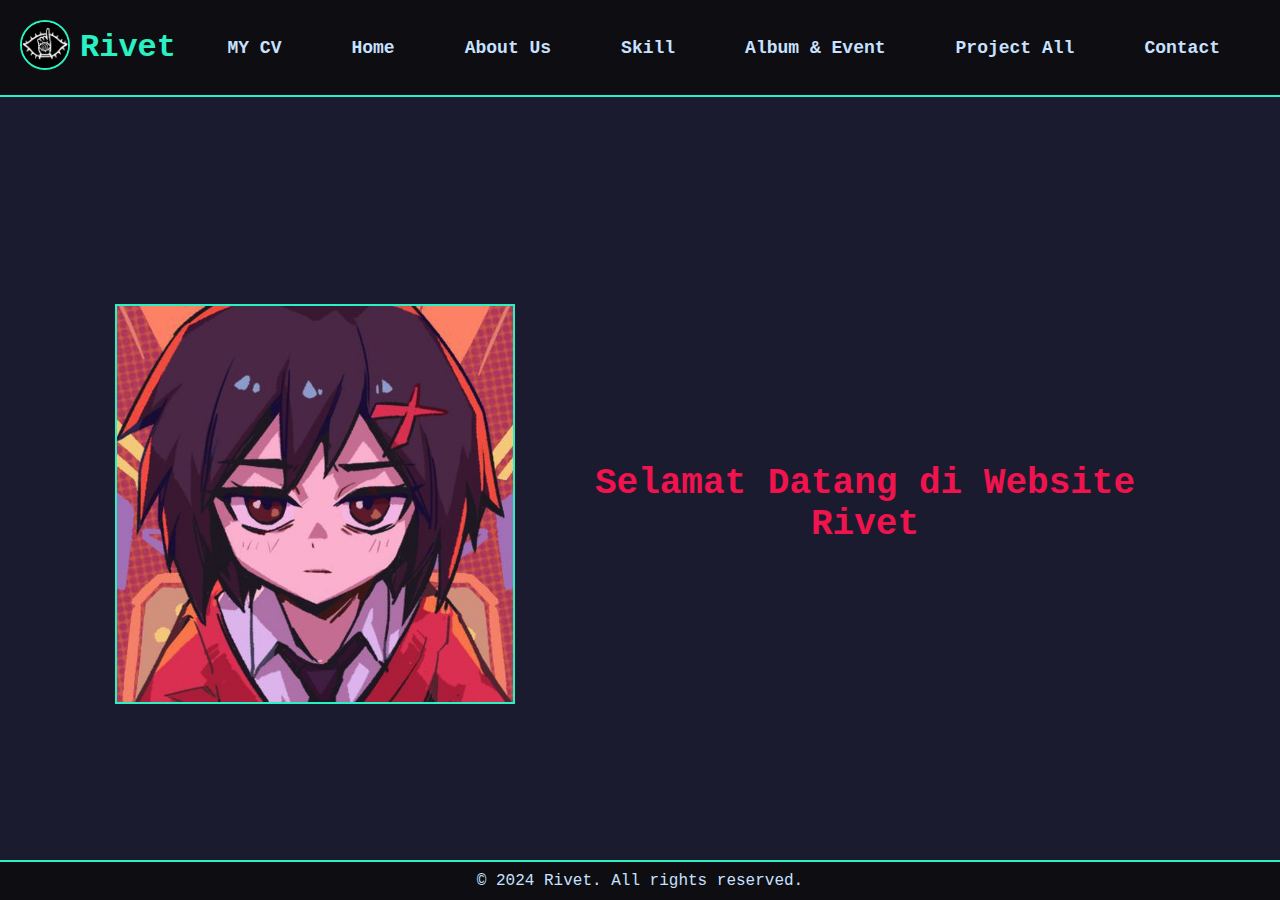
<file: index.html>
<!DOCTYPE html>
<html lang="id">
<head>
    <meta charset="UTF-8">
    <meta name="viewport" content="width=device-width, initial-scale=1.0">
    <link rel="icon" type="image/x-icon" href="images/20th.jpg">
    <title>Portofolio Rivet</title>
    <link rel="stylesheet" href="css/style.css">
</head>
<body>
    <header>
        <div class="logo">
            <a href="index.html">
                <img src="images/20thcenturyboy.jpg" alt="Logo" class="logo-img">
            </a>
            <h1>Rivet</h1>
        </div>
        <nav>
            <ul class="navbar">
                <li><a href="CV/Rivet_cv.pdf" download>MY CV</a></li>
                <li><a href="index.html">Home</a></li>
                <li><a href="About.html">About Us</a></li>
                <li><a href="Skill.html">Skill</a></li>
                <li><a href="Album.html">Album & Event</a></li>
                <li><a href="Project.html">Project All</a></li>
                <li><a href="Contact.html">Contact</a></li>
            </ul>
        </nav>
    </header>

    <div class="main-content">
        <div class="image-slideshow">
            <img id="slideshow-img" src="images/Peni Parker.jpg" alt="Slideshow Image">
        </div>

        <div class="welcome-container">
            <h1 id="welcome-text">Selamat Datang di Website Rivet</h1>
        </div>
    </div> 

    <footer>
        <p>&copy; 2024 Rivet. All rights reserved.</p>
    </footer>

    <script src="js/script.js"></script>
</body>
</html>
</file>
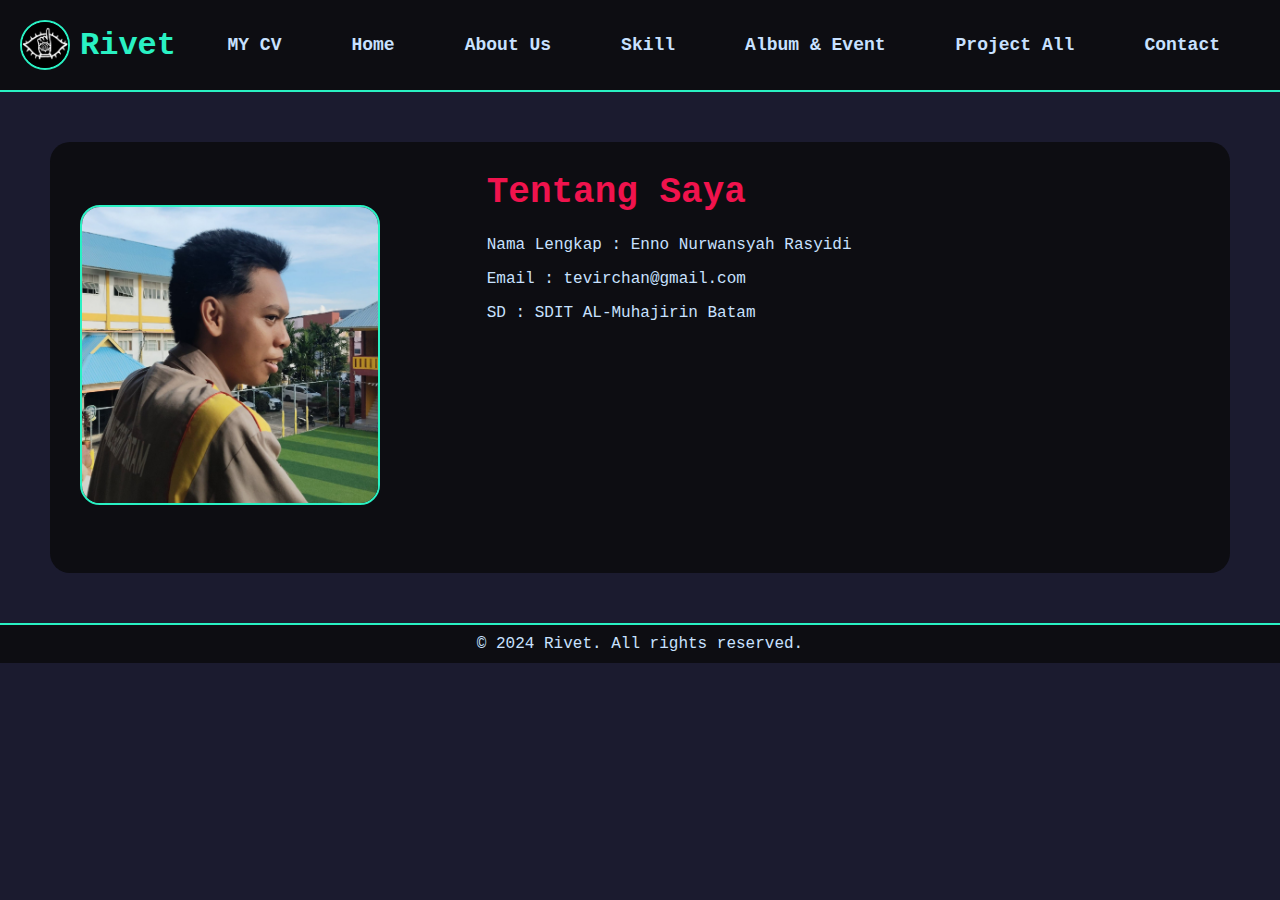
<file: About.html>
<!DOCTYPE html>
<html lang="id">
<head>
    <meta charset="UTF-8">
    <meta name="viewport" content="width=device-width, initial-scale=1.0">
    <link rel="icon" type="image/x-icon" href="images/20th.jpg">
    <title>Portofolio Rivet - About Us</title>
    <link rel="stylesheet" href="css/style.css">
</head>
<body>
    <header>
        <div class="logo">
            <a href="index.html"></a>
            <img src="images/20thcenturyboy.jpg" alt="Logo" class="logo-img">
            <h1>Rivet</h1>
        </div>
        <nav>
            <ul class="navbar">
                <li><a href="CV/Rivet_cv.pdf" download>MY CV</a></li>
                <li><a href="index.html">Home</a></li>
                <li><a href="About.html">About Us</a></li>
                <li><a href="Skill.html">Skill</a></li>
                <li><a href="Album.html">Album & Event</a></li>
                <li><a href="Project.html">Project All</a></li>
                <li><a href="Contact.html">Contact</a></li>
            </ul>
        </nav>
    </header>

    <div class="about-container">
        <div class="about-image">
            <img src="images/Enno2.jpg" alt="Foto Diri" class="about-img">
        </div>

        <div class="about-content">
            <h1>Tentang Saya</h1>
            <p class="fade">Nama Lengkap : Enno Nurwansyah Rasyidi</p>
            <p class="fade">Email : tevirchan@gmail.com</p>
            <p class="fade">SD  : SDIT AL-Muhajirin Batam</p>
            <p class="fade">SMP : SMPN 42 Batam</p>
            <p class="fade">SMK : SMKN 7 Batam</p>
            <p class="fade">No.HP : +62 823 8831 0607</p>
            <p class="fade description">Informasi : Perkenalkan Nama saya Enno Nurwansyah Rasyidi, Saya Siswa di SMK Negeri 7 Batam, Saya Lumayan Ahli di Web Programming
                                                    dan saya memiliki keterampilan dalam bidang Cyber Security. Saya selalu berusaha untuk belajar dan meningkatkan keterampilan saya di dunia digital.</p>
        </div>
    </div>

    <footer>
        <p>&copy; 2024 Rivet. All rights reserved.</p>
    </footer>

    <script src="js/about.js"></script>
</body>
</html>
</file>
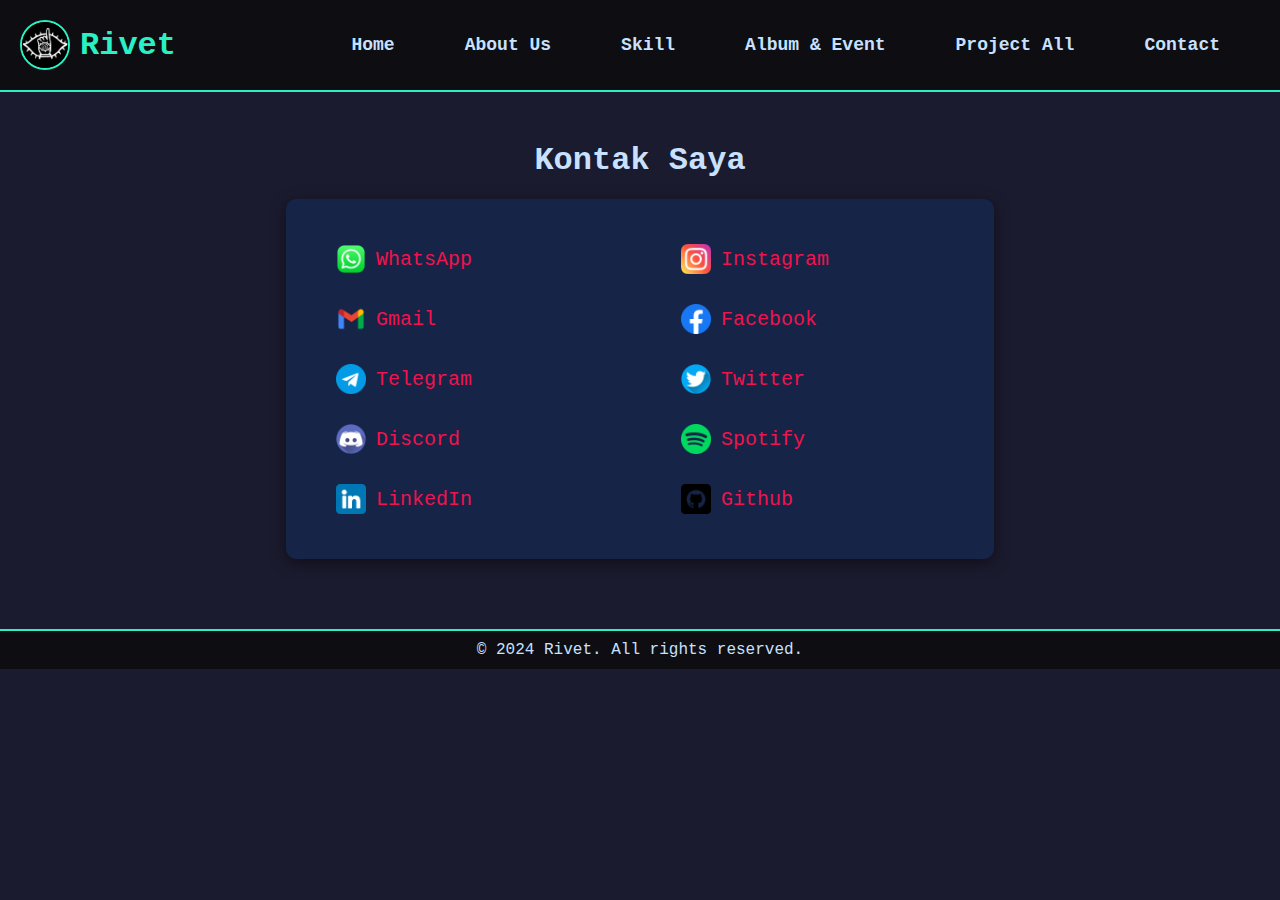
<file: Contact.html>
<!DOCTYPE html>
<html lang="id">
<head>
    <meta charset="UTF-8">
    <meta name="viewport" content="width=device-width, initial-scale=1.0">
    <link rel="icon" type="image/x-icon" href="images/20th.jpg">
    <title>Portofolio Rivet - Contact</title>
    <link rel="stylesheet" href="css/style.css">
</head>
<body>
    <header>
        <div class="logo">
            <a href="index.html"></a>
            <img src="images/20thcenturyboy.jpg" alt="Logo" class="logo-img">
            <h1>Rivet</h1>
        </div>
        <nav>
            <ul class="navbar">
                <li><a href="index.html">Home</a></li>
                <li><a href="About.html">About Us</a></li>
                <li><a href="Skill.html">Skill</a></li>
                <li><a href="Album.html">Album & Event</a></li>
                <li><a href="Project.html">Project All</a></li>
                <li><a href="Contact.html">Contact</a></li>
            </ul>
        </nav>
    </header>

    <div class="contact-container">
        <h1>Kontak Saya</h1>
        <div class="contact-box">
            <div class="contact-column">
                <ul class="contact-list">
                    <li>
                        <img src="images/logo/whatsapp.png" alt="WhatsApp Logo" class="app-logo">
                        <a href="https://wa.me/6282388310607" target="_blank">WhatsApp</a>
                    </li>
                    <li>
                        <img src="images/logo/gmail.png" alt="Gmail Logo" class="app-logo">
                        <a href="mailto:tevirchan@gmail.com" target="_blank">Gmail</a>
                    </li>
                    <li>
                        <img src="images/logo/telegram.png" alt="Telegram Logo" class="app-logo">
                        <a href="https://t.me/@tevir" target="_blank">Telegram</a>
                    </li>
                    <li>
                        <img src="images/logo/discord.png" alt="Discord Logo" class="app-logo">
                        <a href="https://discord.com/users/888014133629423676" target="_blank">Discord</a>
                    </li>
                    <li>
                        <img src="images/logo/linkedin.png" alt="LinkedIn Logo" class="app-logo">
                        <a href="https://www.linkedin.com/in/enno-nurwansyah-rasyidi-31b24a288?utm_source=share&utm_campaign=share_via&utm_content=profile&utm_medium=android_app " target="_blank">LinkedIn</a>
                    </li>
                </ul>
            </div>
            
            <div class="separator"></div>

            <div class="contact-column">
                <ul class="contact-list">
                    <li>
                        <img src="images/logo/instagram.png" alt="Instagram Logo" class="app-logo">
                        <a href="https://instagram.com/@tevirchan" target="_blank">Instagram</a>
                    </li>
                    <li>
                        <img src="images/logo/facebook.png" alt="Facebook Logo" class="app-logo">
                        <a href="https://facebook.com/Rivetchan" target="_blank">Facebook</a>
                    </li>
                    <li>
                        <img src="images/logo/twitter.png" alt="Twitter Logo" class="app-logo">
                        <a href="https://twitter.com/@tevirchan" target="_blank">Twitter</a>
                    </li>
                    <li>
                        <img src="images/logo/spotify.png" alt="Spotify Logo" class="app-logo">
                        <a href="https://open.spotify.com/user/31pvm2qrlsqfzojy6mxxfmfe4viy?si=363e5c1c74294d88" target="_blank">Spotify</a>
                    </li>
                    <li>
                        <img src="images/logo/github.png" alt="Github Logo" class="app-logo">
                        <a href="https://github.com/Rivetchan" target="_blank">Github</a>
                    </li>
                </ul>
            </div>
        </div>
    </div>

    <footer>
        <p>&copy; 2024 Rivet. All rights reserved.</p>
    </footer>

    <script src="js/contact.js"></script>
</body>
</html>
</file>
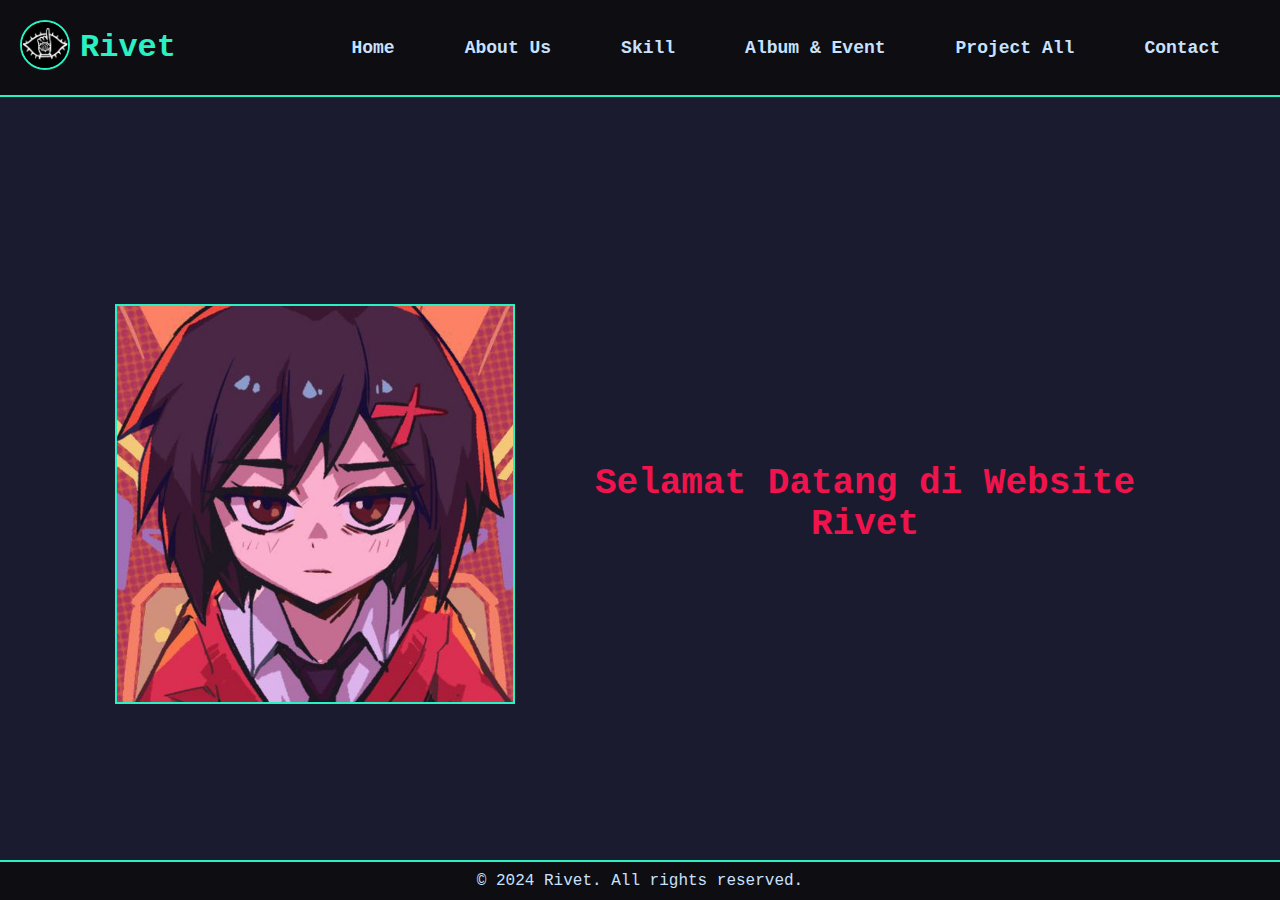
<file: Home.html>
<!DOCTYPE html>
<html lang="id">
<head>
    <meta charset="UTF-8">
    <meta name="viewport" content="width=device-width, initial-scale=1.0">
    <title>Portofolio Rivet</title>
    <link rel="stylesheet" href="css/style.css">
</head>
<body>
    <header>
        <div class="logo">
            <a href="Home.html">
            <img src="images/20thcenturyboy.jpg" alt="Logo" class="logo-img">
            </a>
            <h1>Rivet</h1>
        </div>
        <nav>
            <ul class="navbar">
                <li><a href="Home.html">Home</a></li>
                <li><a href="About.html">About Us</a></li>
                <li><a href="Skill.html">Skill</a></li>
                <li><a href="Album.html">Album & Event</a></li>
                <li><a href="Project.html">Project All</a></li>
                <li><a href="Contact.html">Contact</a></li>
            </ul>
        </nav>
    </header>

    <div class="main-content">
        <div class="image-slideshow">
            <img id="slideshow-img" src="images/Peni Parker.jpg" alt="Slideshow Image">
        </div>

        <div class="welcome-container">
            <h1 id="welcome-text">Selamat Datang di Website Rivet</h1>
        </div>
    </div>

    <footer>
        <p>&copy; 2024 Rivet. All rights reserved.</p>
    </footer>

    <script src="js/script.js"></script>
</body>
</html>
</file>
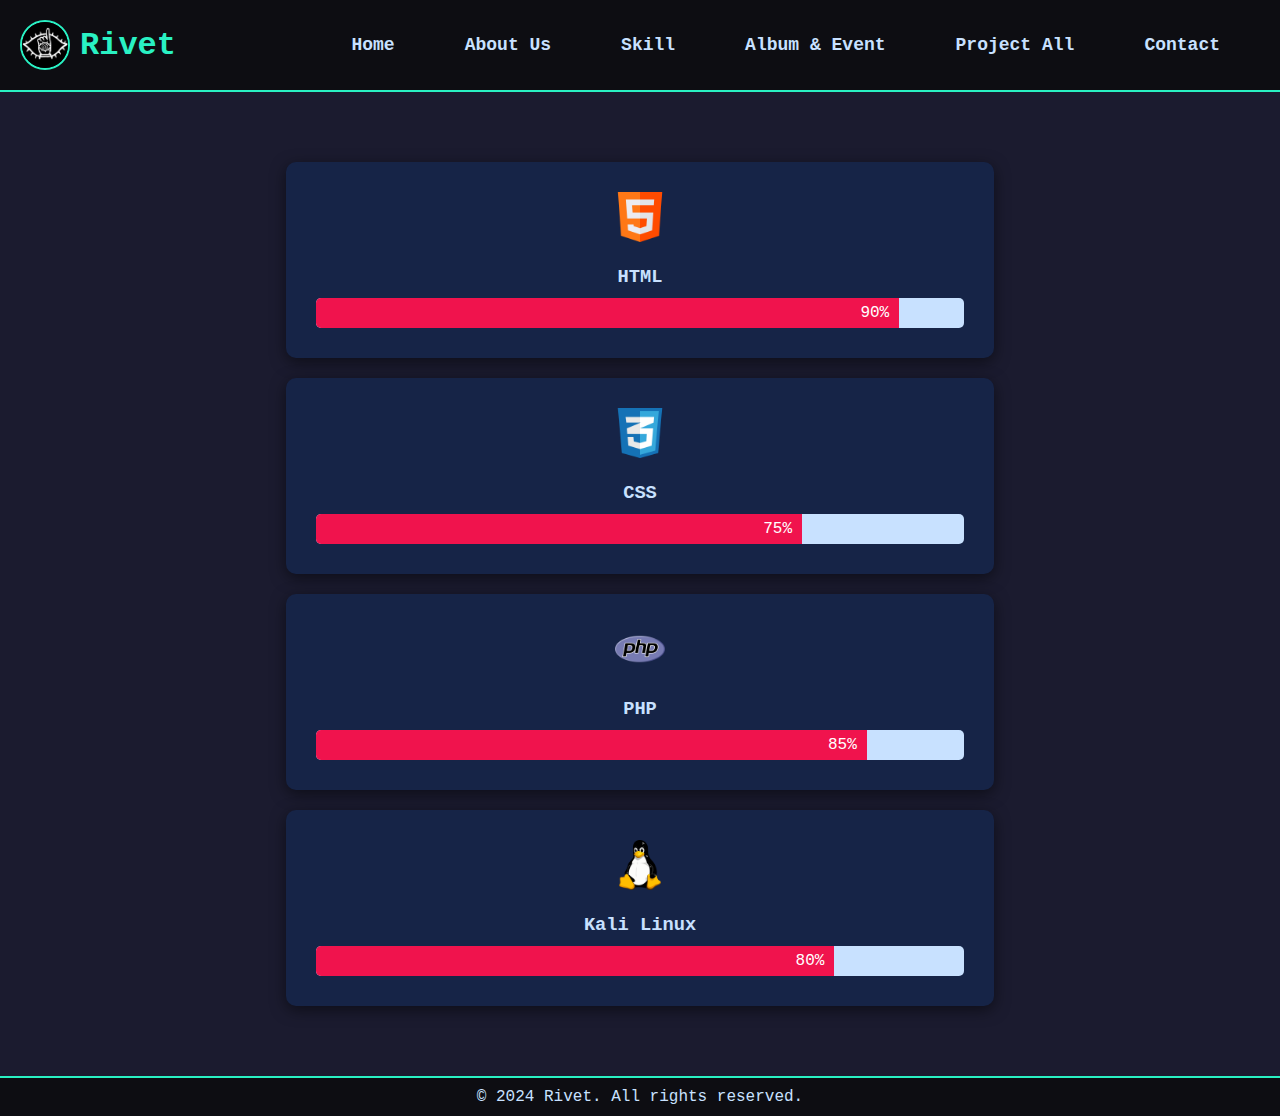
<file: Skill.html>
<!DOCTYPE html>
<html lang="id">
<head>
    <meta charset="UTF-8">
    <meta name="viewport" content="width=device-width, initial-scale=1.0">
    <link rel="icon" type="image/x-icon" href="images/20th.jpg">
    <title>Portofolio Rivet - Skill</title>
    <link rel="stylesheet" href="css/style.css">
</head>
<body>
    <header>
        <div class="logo">
            <a href="index.html"></a>
            <img src="images/20thcenturyboy.jpg" alt="Logo" class="logo-img">
            <h1>Rivet</h1>
        </div>
        <nav>
            <ul class="navbar">
                <li><a href="index.html">Home</a></li>
                <li><a href="About.html">About Us</a></li>
                <li><a href="Skill.html">Skill</a></li>
                <li><a href="Album.html">Album & Event</a></li>
                <li><a href="Project.html">Project All</a></li>
                <li><a href="Contact.html">Contact</a></li>
            </ul>
        </nav>
    </header>

    <div class="skill-container">
        <div class="skill">
            <img src="images/logo/html.png" alt="HTML Logo" class="skill-logo">
            <h3>HTML</h3>
            <div class="progress-container">
                <div class="progress" style="width: 0;">
                    <span>90%</span>
                </div>
            </div>
        </div>

        <div class="skill">
            <img src="images/logo/css.png" alt="CSS Logo" class="skill-logo">
            <h3>CSS</h3>
            <div class="progress-container">
                <div class="progress" style="width: 0;">
                    <span>75%</span>
                </div>
            </div>
        </div>

        <div class="skill">
            <img src="images/logo/php.png" alt="PHP Logo" class="skill-logo">
            <h3>PHP</h3>
            <div class="progress-container">
                <div class="progress" style="width: 0;">
                    <span>85%</span> 
                </div>
            </div>
        </div>

        <div class="skill">
            <img src="images/logo/linux.png" alt="Linux Logo" class="skill-logo">
            <h3>Kali Linux</h3>
            <div class="progress-container">
                <div class="progress" style="width: 0;">
                    <span>80%</span>
                </div>
            </div>
        </div>
    </div>

    <footer>
        <p>&copy; 2024 Rivet. All rights reserved.</p>
    </footer>

    <script src="js/skill.js"></script>
</body>
</html>
</file>
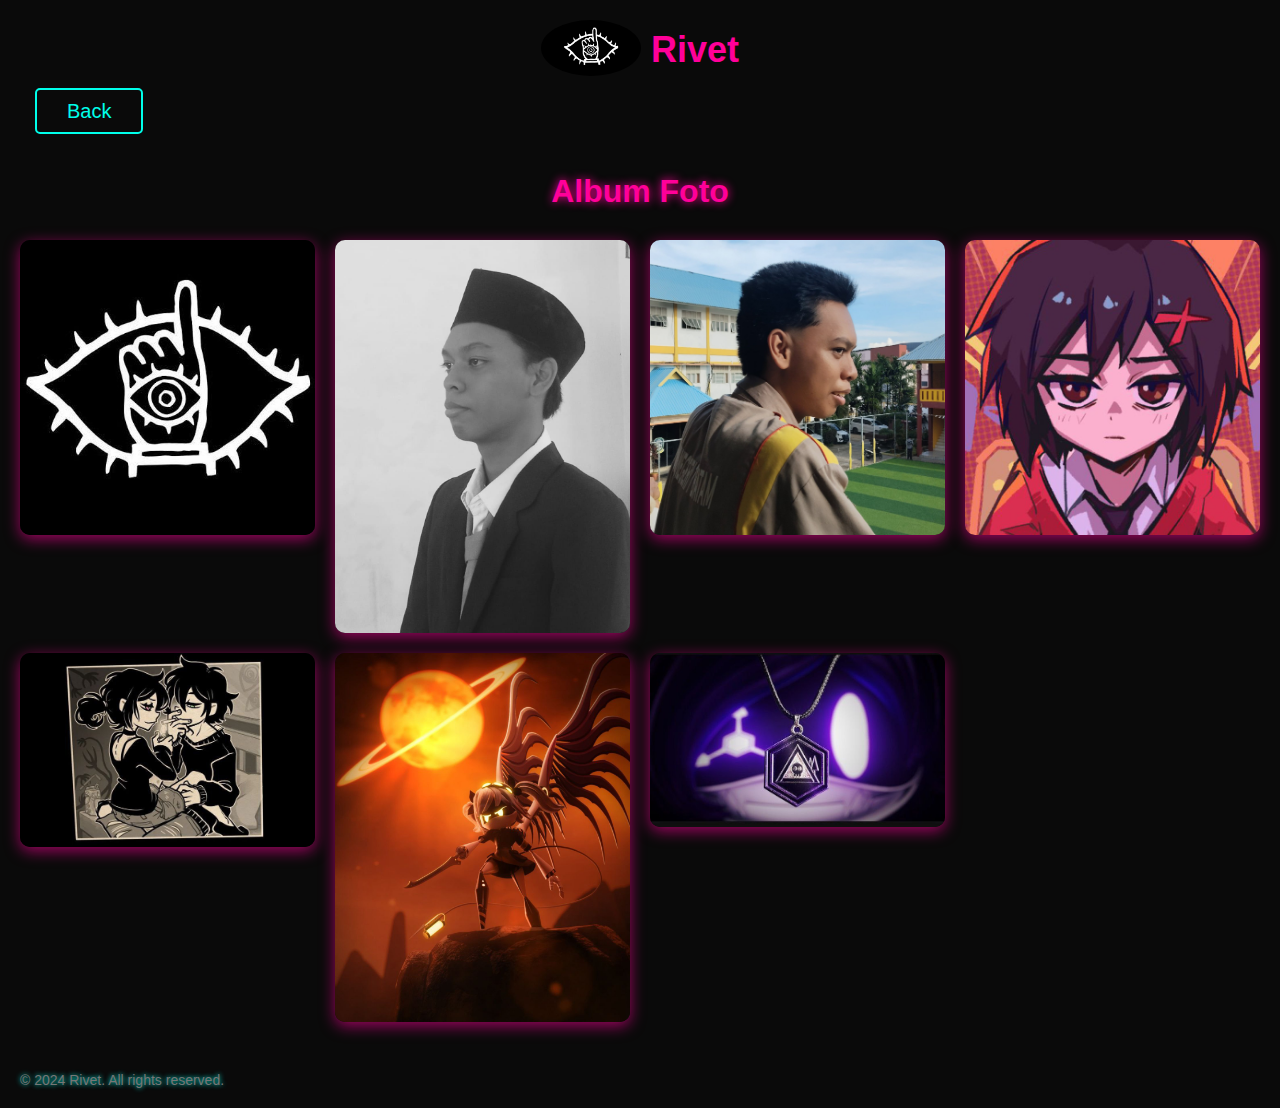
<file: album/albumfoto.html>
<!DOCTYPE html>
<html lang="id">
<head>
    <meta charset="UTF-8">
    <meta name="viewport" content="width=device-width, initial-scale=1.0">
    <link rel="icon" type="image/x-icon" href="../images/20th.jpg">
    <title>Album Foto - Rivet</title>
    <link rel="stylesheet" href="style.css">
</head>
<body>
    <header>
        <div class="logo">
            <a href="../index.html">
                <img src="../images/20thcenturyboy.jpg" alt="Logo" class="logo-img">
            </a>
            <h1>Rivet</h1>
        </div>
        <nav>
            <ul class="navbar">
                <li><a href="../Album.html">Back</a></li>
            </ul>
        </nav>
    </header>

    <div class="album-photo-section">
        <h2>Album Foto</h2>
        <div class="album-gallery">
            <img src="../images/20th.jpg" alt="Foto 1" class="album-photo-large">
            <img src="../images/Enno1.jpg" alt="Foto 2" class="album-photo-medium">
            <img src="../images/Enno2.jpg" alt="Foto 3" class="album-photo-small">
            <img src="../images//Peni Parker.jpg" alt="Foto 4" class="album-photo-large">
            <img src="../images/the coffin andy and leyley.jpg" alt="Foto 5" class="album-photo-medium">
            <img src="../images/j.jpg" alt="Foto 6" class="album-photo-small">
            <img src="../images/uzi .jpg" alt="Foto 7" class="album-photo-medium">
        </div>
    </div>

    <footer>
        <p>&copy; 2024 Rivet. All rights reserved.</p>
    </footer>

    <script src="album.js"></script>

</body>
</html>
</file>
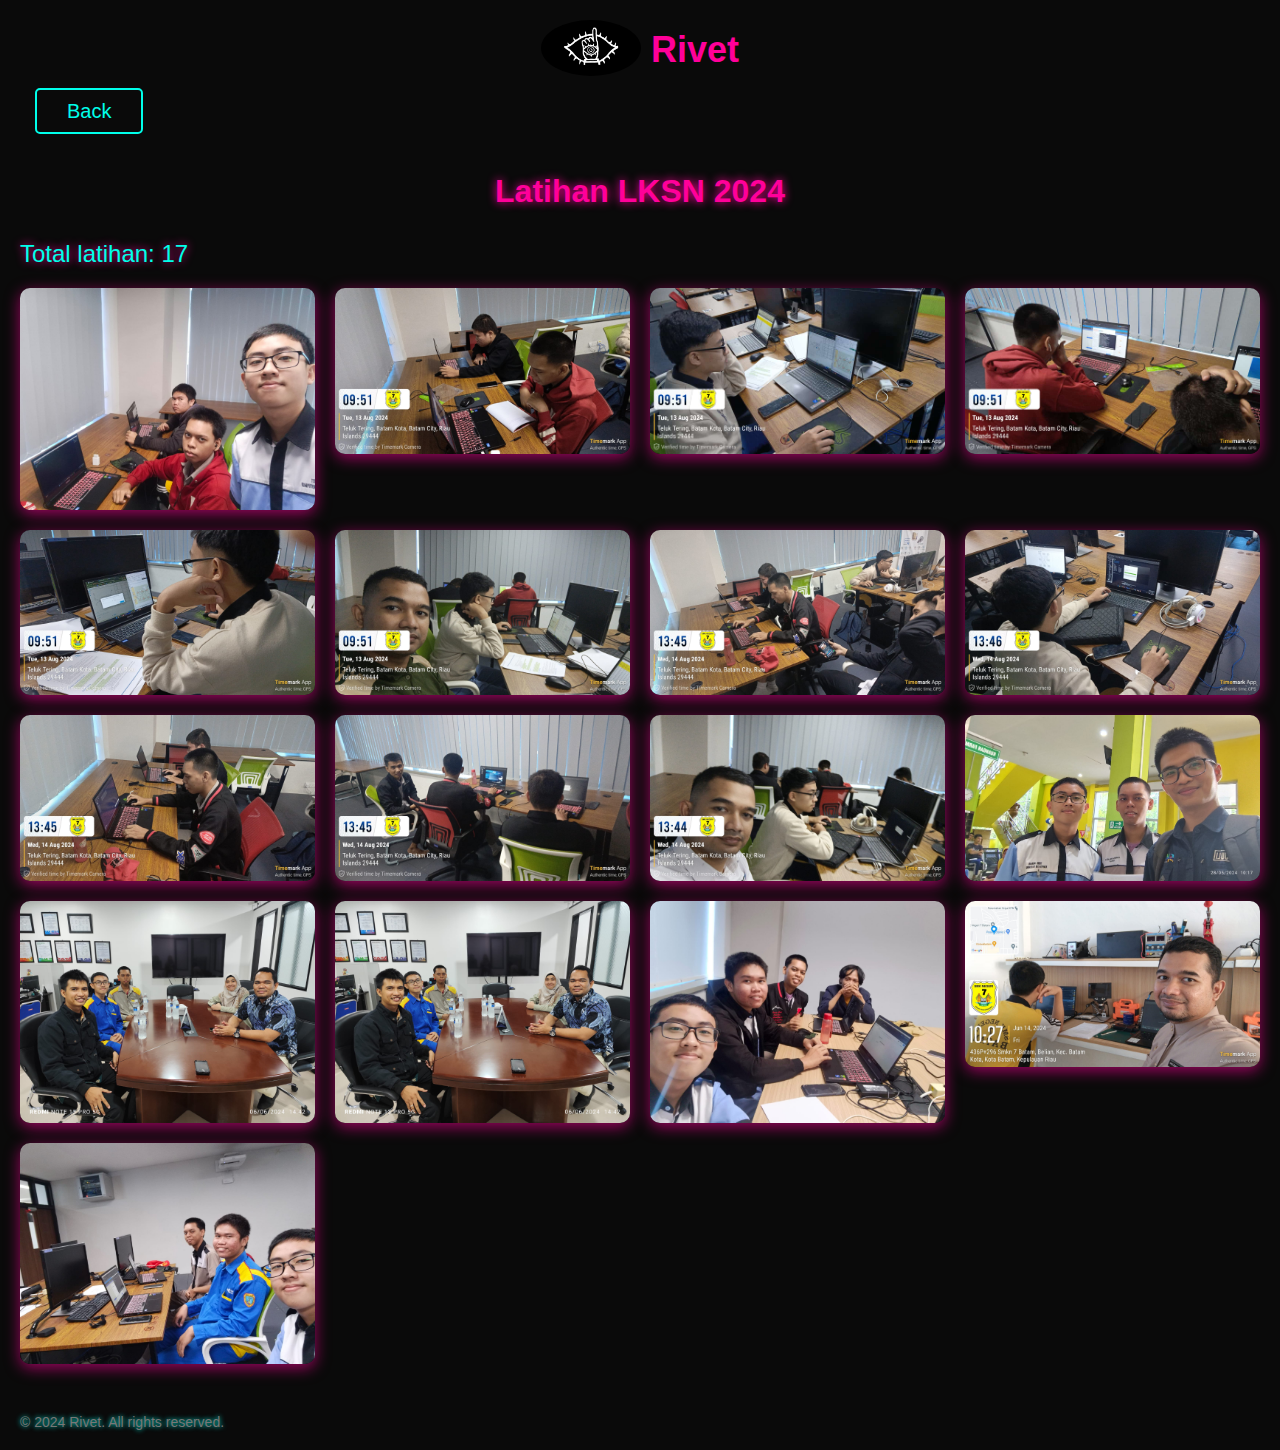
<file: Latihan/latihan.html>
<!DOCTYPE html>
<html lang="id">
<head>
    <meta charset="UTF-8">
    <meta name="viewport" content="width=device-width, initial-scale=1.0">
    <link rel="icon" type="image/x-icon" href="../images/20th.jpg">
    <title>Foto Latihan - Rivet</title>
    <link rel="stylesheet" href="style.css">
</head>
<body>
    <header>
        <div class="logo">
            <a href="../index.html">
                <img src="../images/20thcenturyboy.jpg" alt="Logo" class="logo-img">
            </a>
            <h1>Rivet</h1>
        </div>
        <nav>
            <ul class="navbar">
                <li><a href="../Album.html">Back</a></li>
            </ul>
        </nav>
    </header>

    <div class="latihan-photo-section">
        <h2>Latihan LKSN 2024</h2>
        <p id="total-foto" class="total-foto">Total Foto : 17 </p> 
        <div class="latihan-gallery">
            <img src="foto/foto (1).jpg" alt="Foto 1" class="latihan-photo-medium">
            <img src="foto/foto (2).jpg" alt="Foto 2" class="latihan-photo-medium">
            <img src="foto/foto (3).jpg" alt="Foto 3" class="latihan-photo-medium">
            <img src="foto/foto (4).jpg" alt="Foto 4" class="latihan-photo-medium">
            <img src="foto/foto (5).jpg" alt="Foto 5" class="latihan-photo-medium">
            <img src="foto/foto (6).jpg" alt="Foto 6" class="latihan-photo-medium">
            <img src="foto/foto (7).jpg" alt="Foto 7" class="latihan-photo-medium">
            <img src="foto/foto (8).jpg" alt="Foto 8" class="latihan-photo-medium">
            <img src="foto/foto (9).jpg" alt="Foto 9" class="latihan-photo-medium">
            <img src="foto/foto (10).jpg" alt="Foto 10" class="latihan-photo-medium">
            <img src="foto/foto (11).jpg" alt="Foto 11" class="latihan-photo-medium">
            <img src="foto/foto (12).jpg" alt="Foto 12" class="latihan-photo-medium">
            <img src="foto/foto (13).jpg" alt="Foto 13" class="latihan-photo-medium">
            <img src="foto/foto (14).jpg" alt="Foto 14" class="latihan-photo-medium">
            <img src="foto/foto (15).jpg" alt="Foto 15" class="latihan-photo-medium">
            <img src="foto/foto (16).jpg" alt="Foto 16" class="latihan-photo-medium">
            <img src="foto/foto (17).jpg" alt="Foto 17" class="latihan-photo-medium">
        </div>
    </div>

    <footer>
        <p>&copy; 2024 Rivet. All rights reserved.</p>
    </footer>

    <script src="latihan.js"></script>

</body>
</html>
</file>
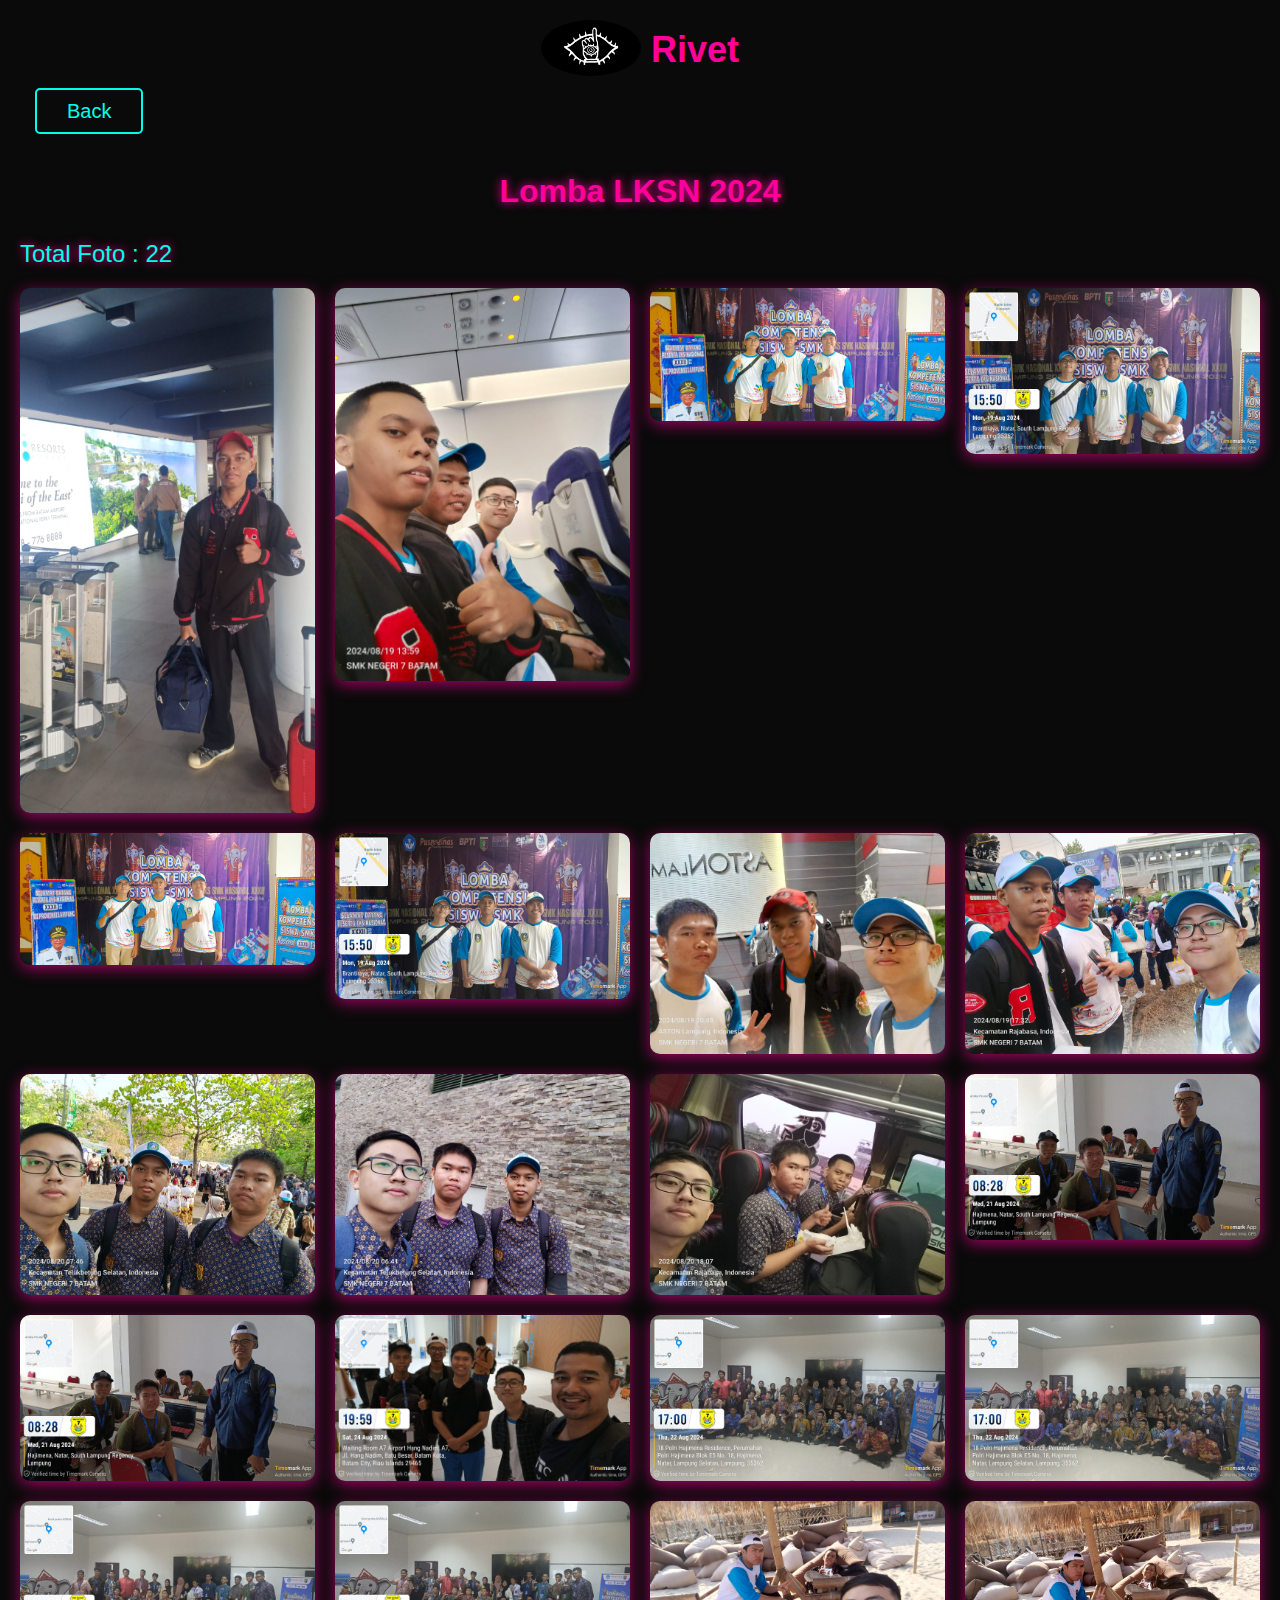
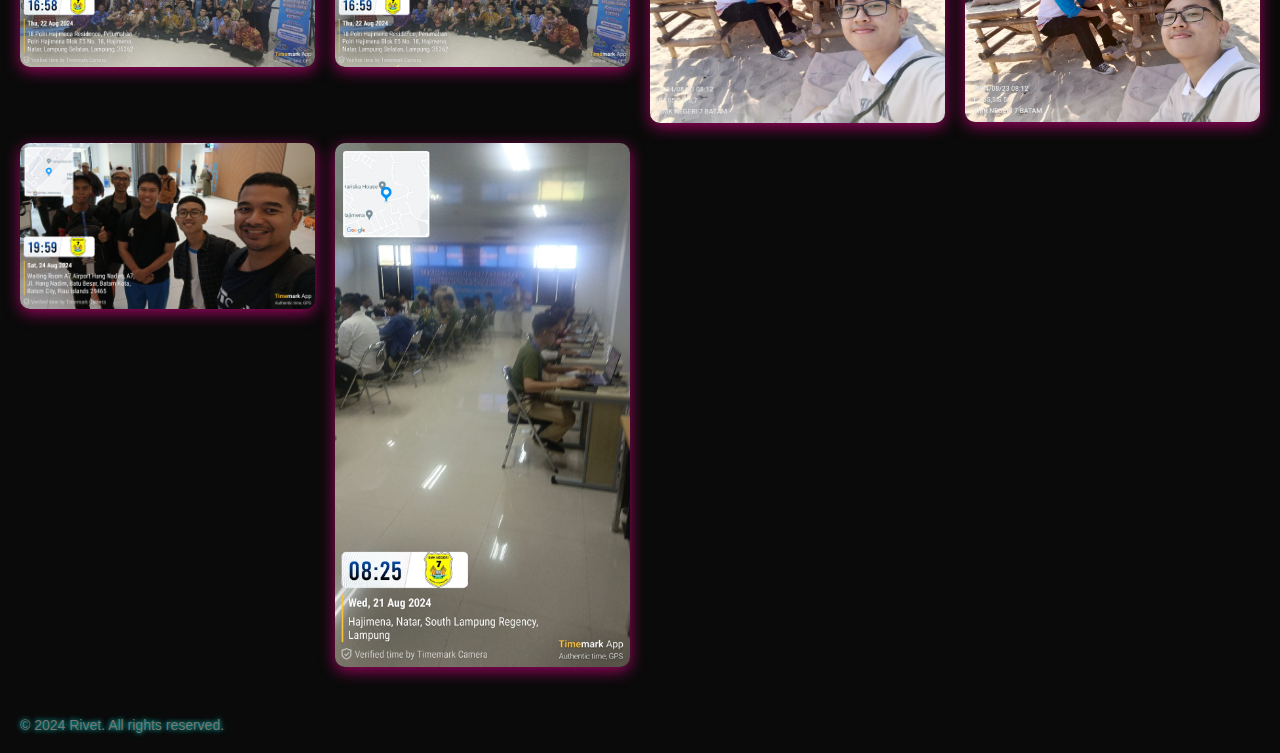
<file: LKSN2024/lksn.html>
<!DOCTYPE html>
<html lang="id">
<head>
    <meta charset="UTF-8">
    <meta name="viewport" content="width=device-width, initial-scale=1.0">
    <link rel="icon" type="image/x-icon" href="../images/20th.jpg">
    <title>Foto Lomba LKSN 2024 - Rivet</title>
    <link rel="stylesheet" href="style.css">
</head>
<body>
    <header>
        <div class="logo">
            <a href="../index.html">
                <img src="../images/20thcenturyboy.jpg" alt="Logo" class="logo-img">
            </a>
            <h1>Rivet</h1>
        </div>
        <nav>
            <ul class="navbar">
                <li><a href="../Album.html">Back</a></li>
            </ul>
        </nav>
    </header>

    <div class="lksn-photo-section">
        <h2>Lomba LKSN 2024</h2>
        <p id="total-foto" class="total-foto">Total Foto : </p> 
        <div class="lksn-gallery">
            <img src="foto/foto (1).jpg" alt="Foto 1" class="lksn-photo-medium">
            <img src="foto/foto (2).jpg" alt="Foto 2" class="lksn-photo-medium">
            <img src="foto/foto (3).jpg" alt="Foto 3" class="lksn-photo-medium">
            <img src="foto/foto (4).jpg" alt="Foto 4" class="lksn-photo-medium">
            <img src="foto/foto (5).jpg" alt="Foto 5" class="lksn-photo-medium">
            <img src="foto/foto (6).jpg" alt="Foto 6" class="lksn-photo-medium">
            <img src="foto/foto (7).jpg" alt="Foto 7" class="lksn-photo-medium">
            <img src="foto/foto (8).jpg" alt="Foto 8" class="lksn-photo-medium">
            <img src="foto/foto (9).jpg" alt="Foto 9" class="lksn-photo-medium">
            <img src="foto/foto (10).jpg" alt="Foto 10" class="lksn-photo-medium">
            <img src="foto/foto (11).jpg" alt="Foto 11" class="lksn-photo-medium">
            <img src="foto/foto (12).jpg" alt="Foto 12" class="lksn-photo-medium">
            <img src="foto/foto (13).jpg" alt="Foto 13" class="lksn-photo-medium">
            <img src="foto/foto (14).jpg" alt="Foto 14" class="lksn-photo-medium">
            <img src="foto/foto (15).jpg" alt="Foto 15" class="lksn-photo-medium">
            <img src="foto/foto (16).jpg" alt="Foto 16" class="lksn-photo-medium">
            <img src="foto/foto (17).jpg" alt="Foto 17" class="lksn-photo-medium">
            <img src="foto/foto (18).jpg" alt="Foto 16" class="lksn-photo-medium">
            <img src="foto/foto (19).jpg" alt="Foto 17" class="lksn-photo-medium">
            <img src="foto/foto (20).jpg" alt="Foto 17" class="lksn-photo-medium">
            <img src="foto/foto (21).jpg" alt="Foto 17" class="lksn-photo-medium">
            <img src="foto/foto (22).jpg" alt="Foto 17" class="lksn-photo-medium">
        </div>
    </div>

    <footer>
        <p>&copy; 2024 Rivet. All rights reserved.</p>
    </footer>

    <script src="lksn.js"></script>

</body>
</html>
</file>
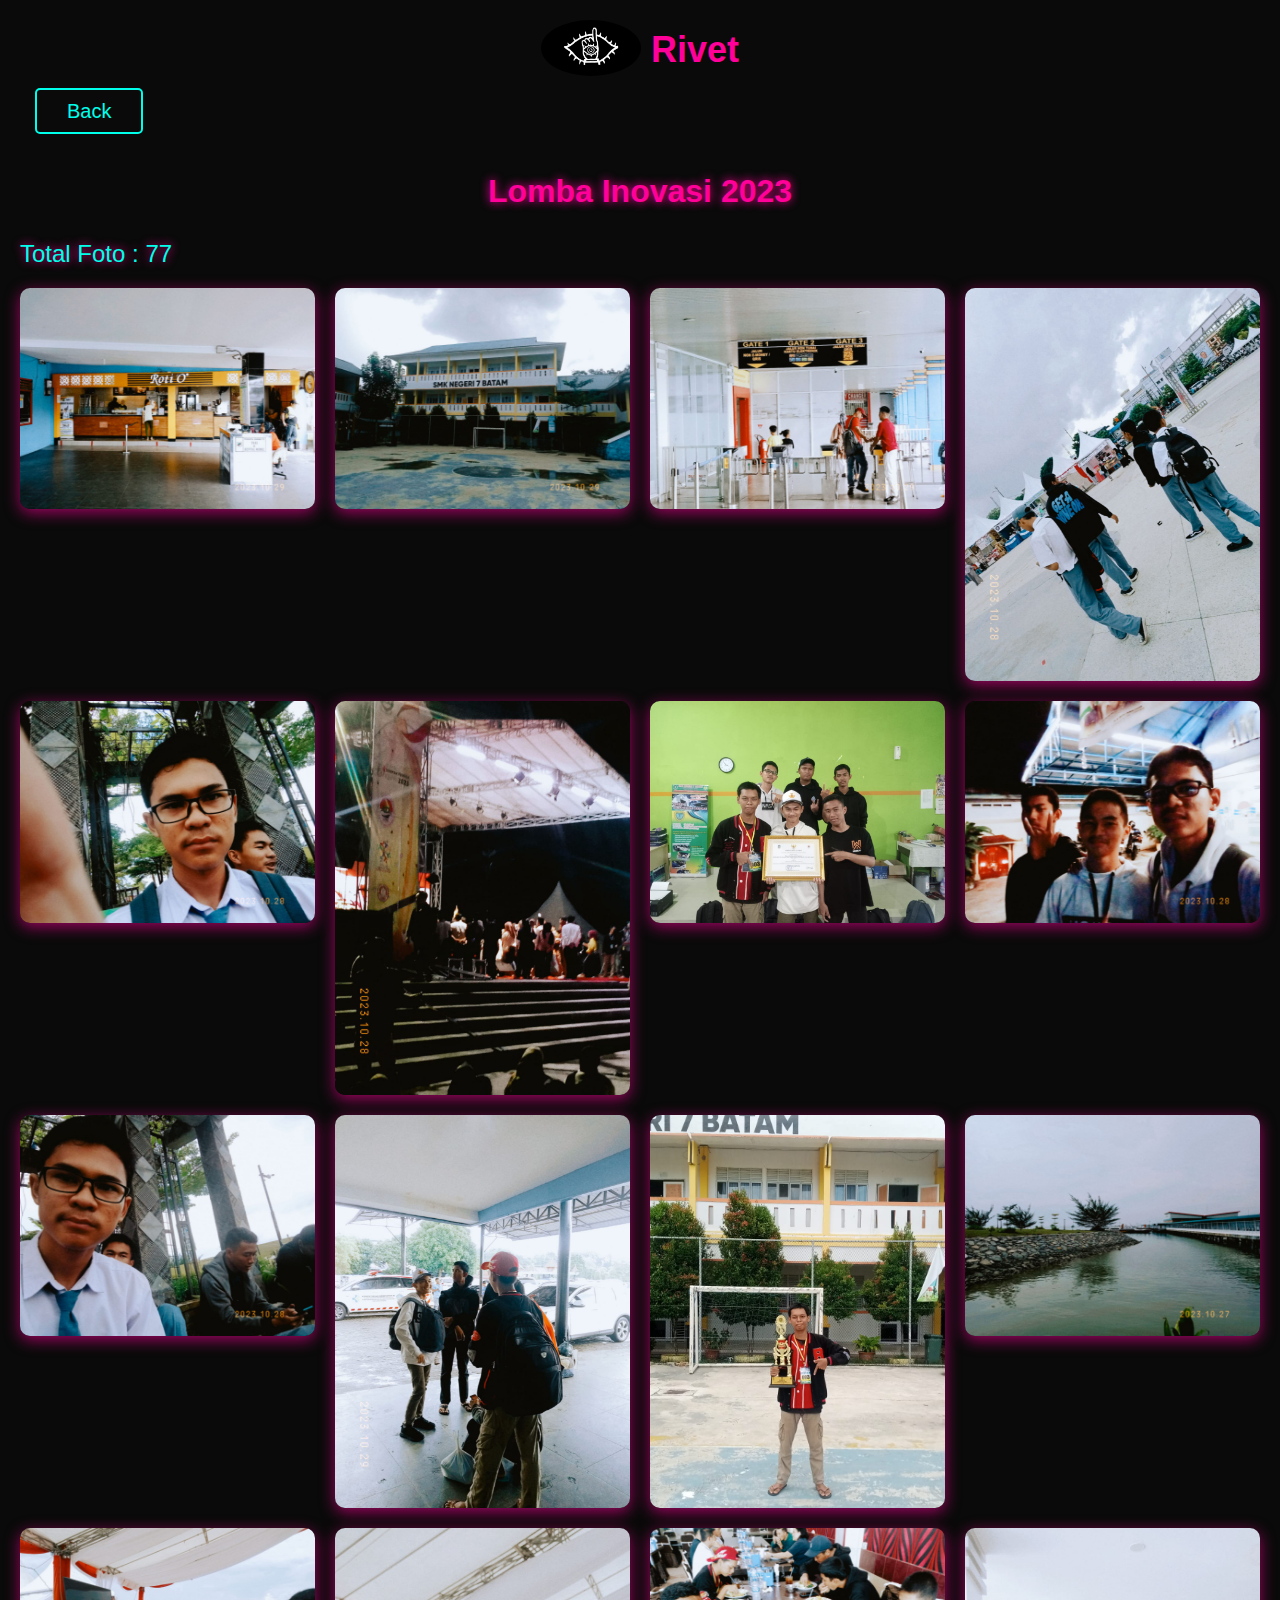
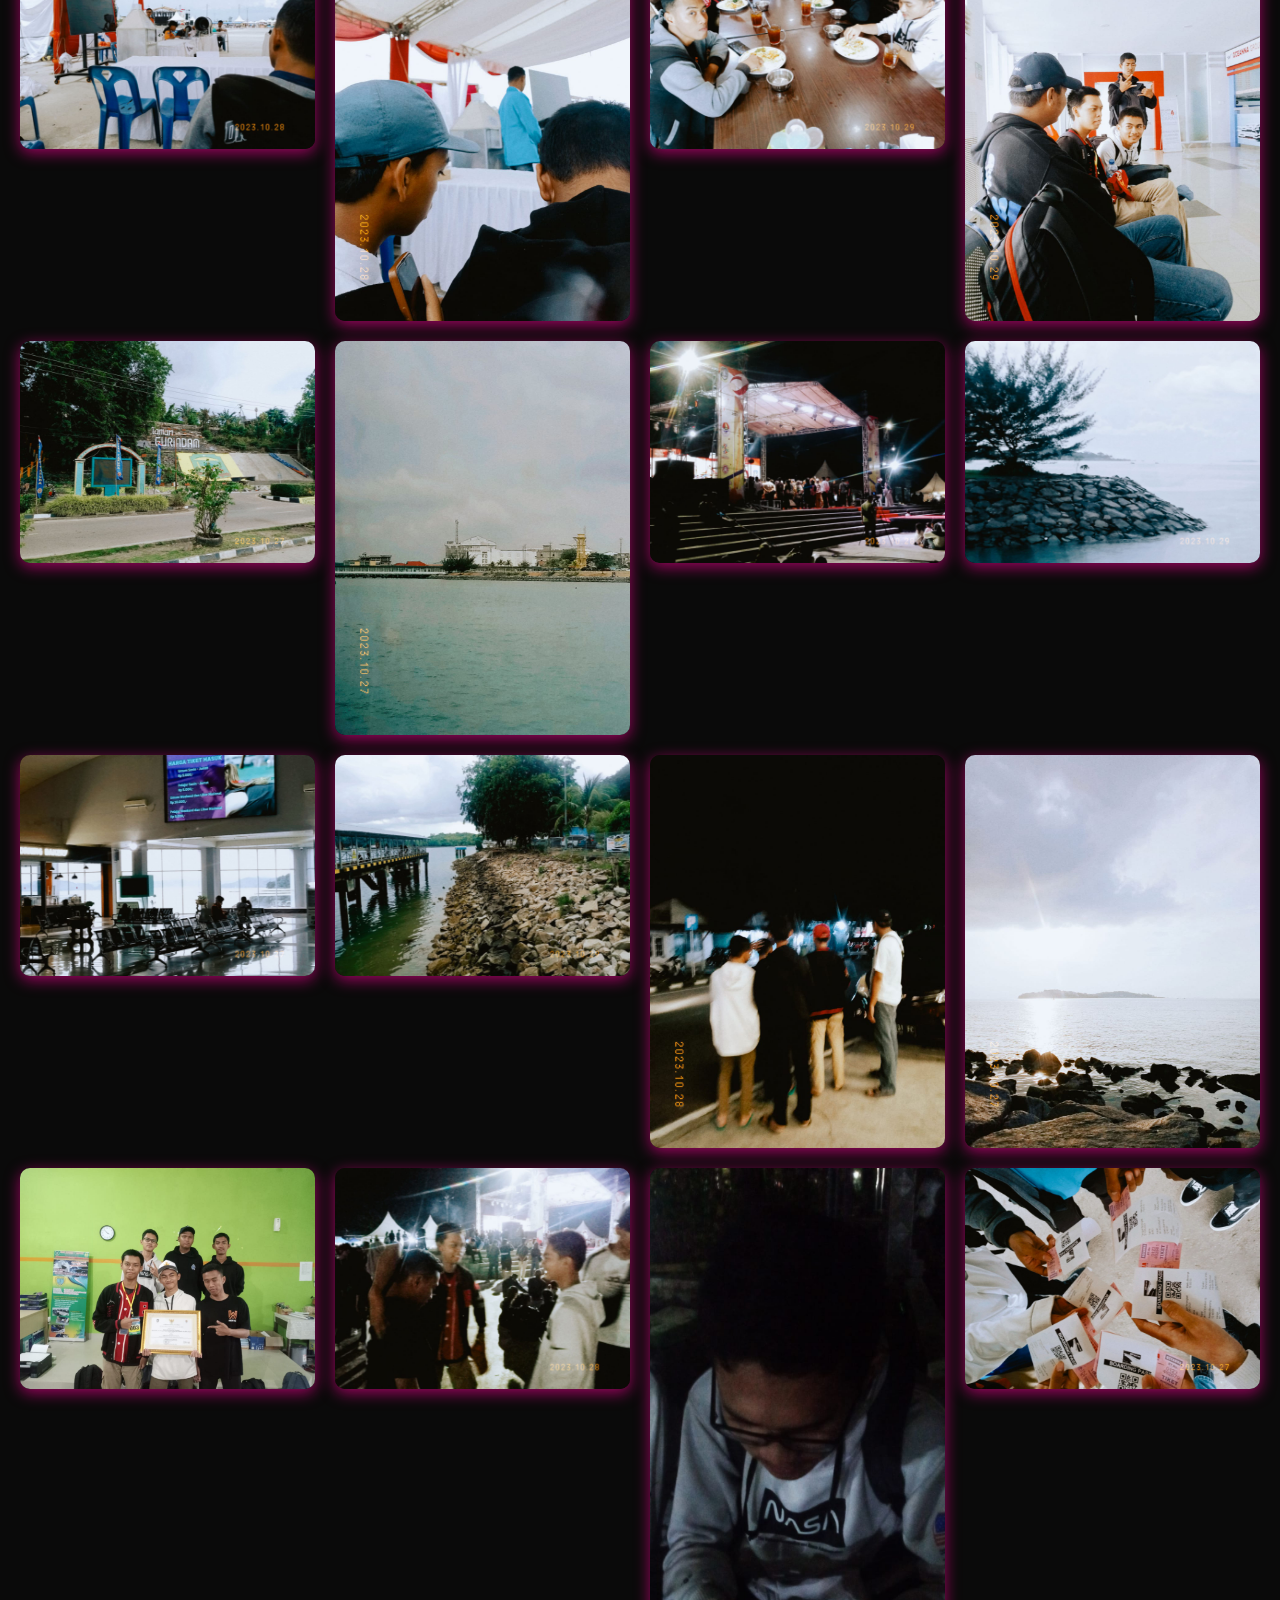
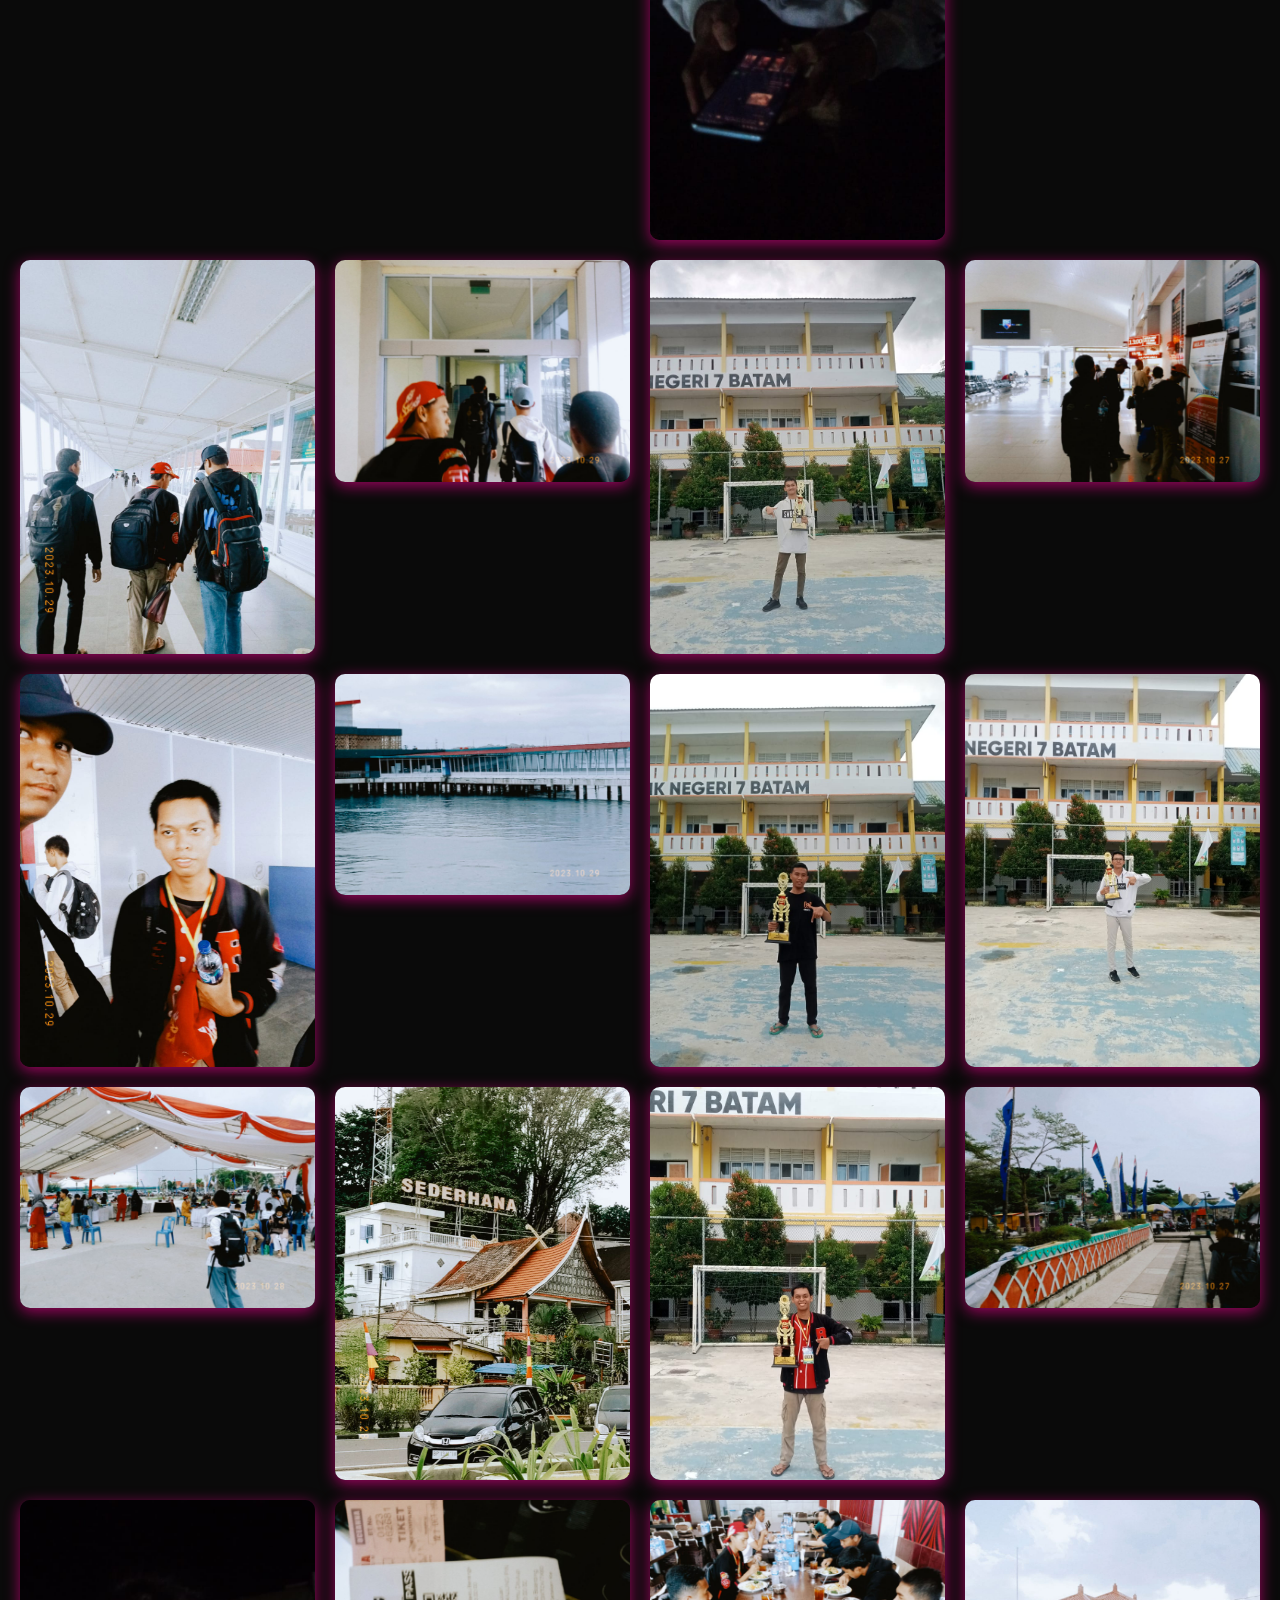
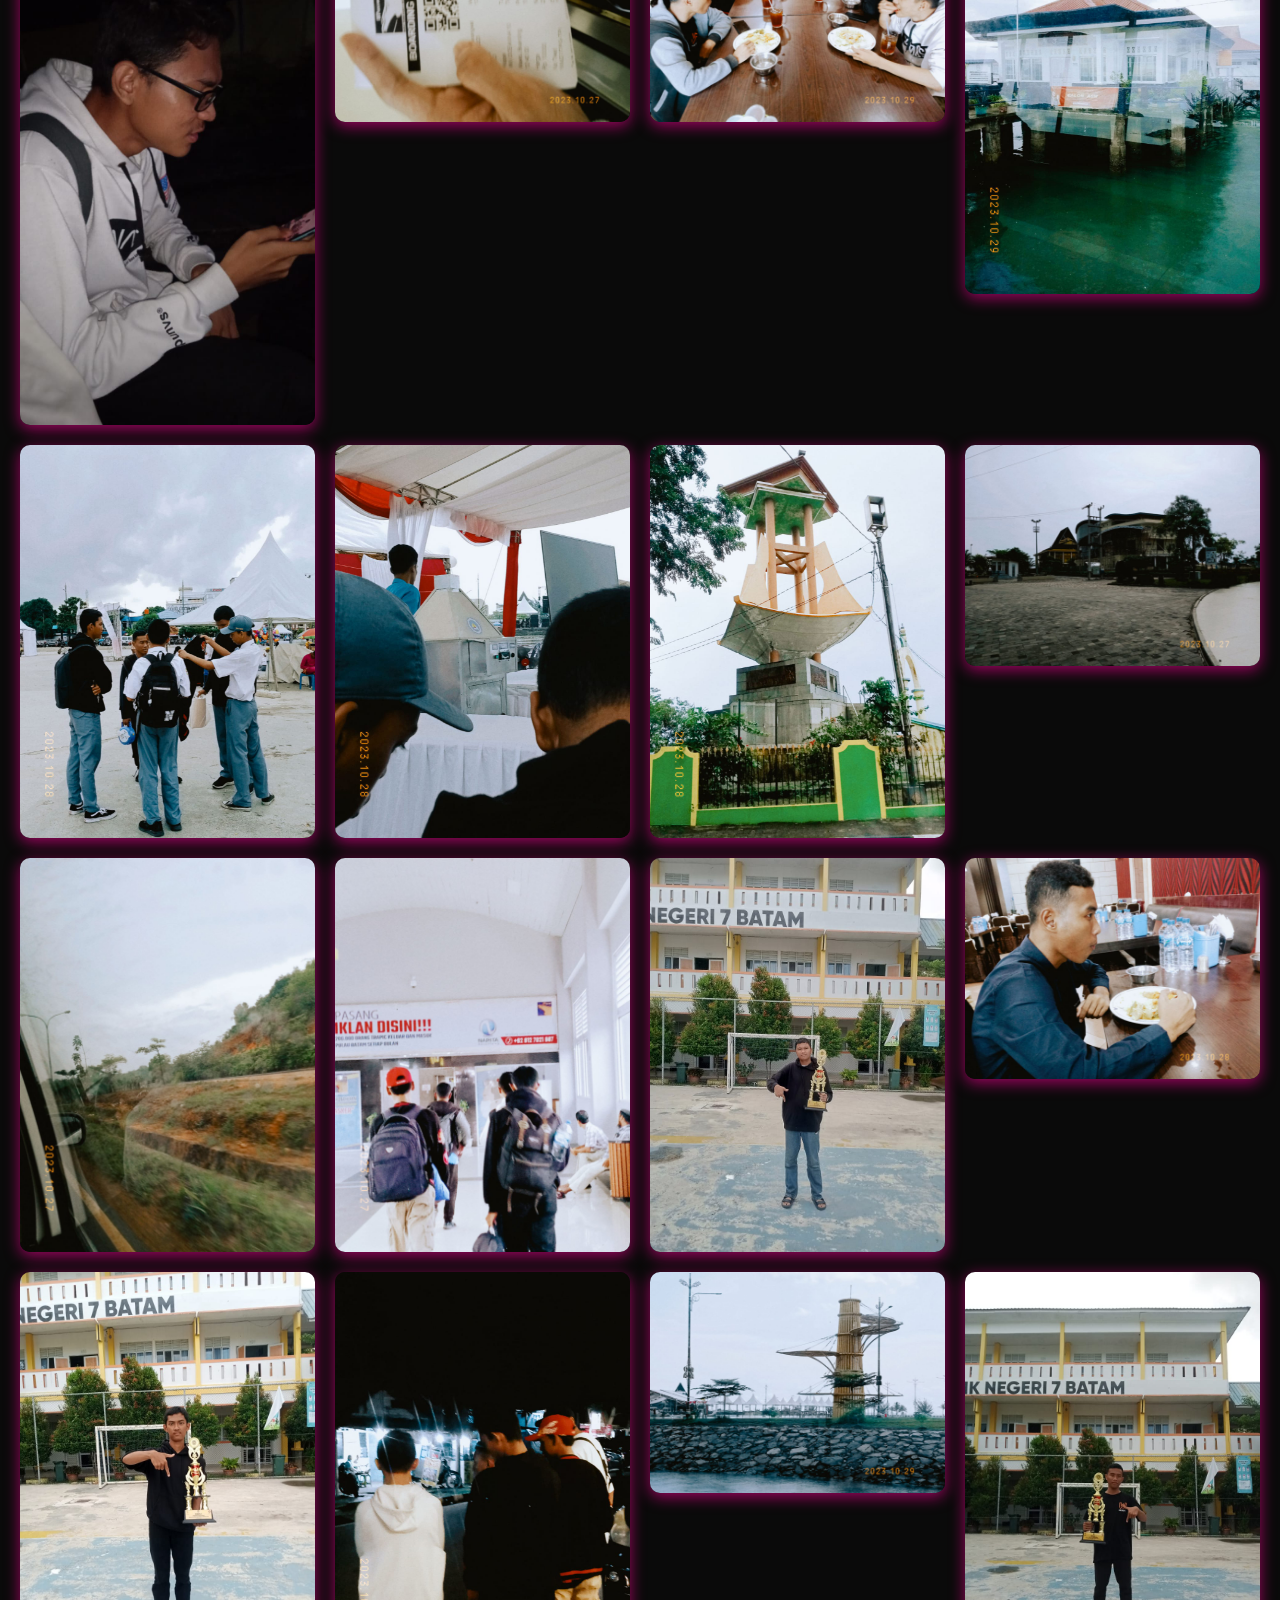
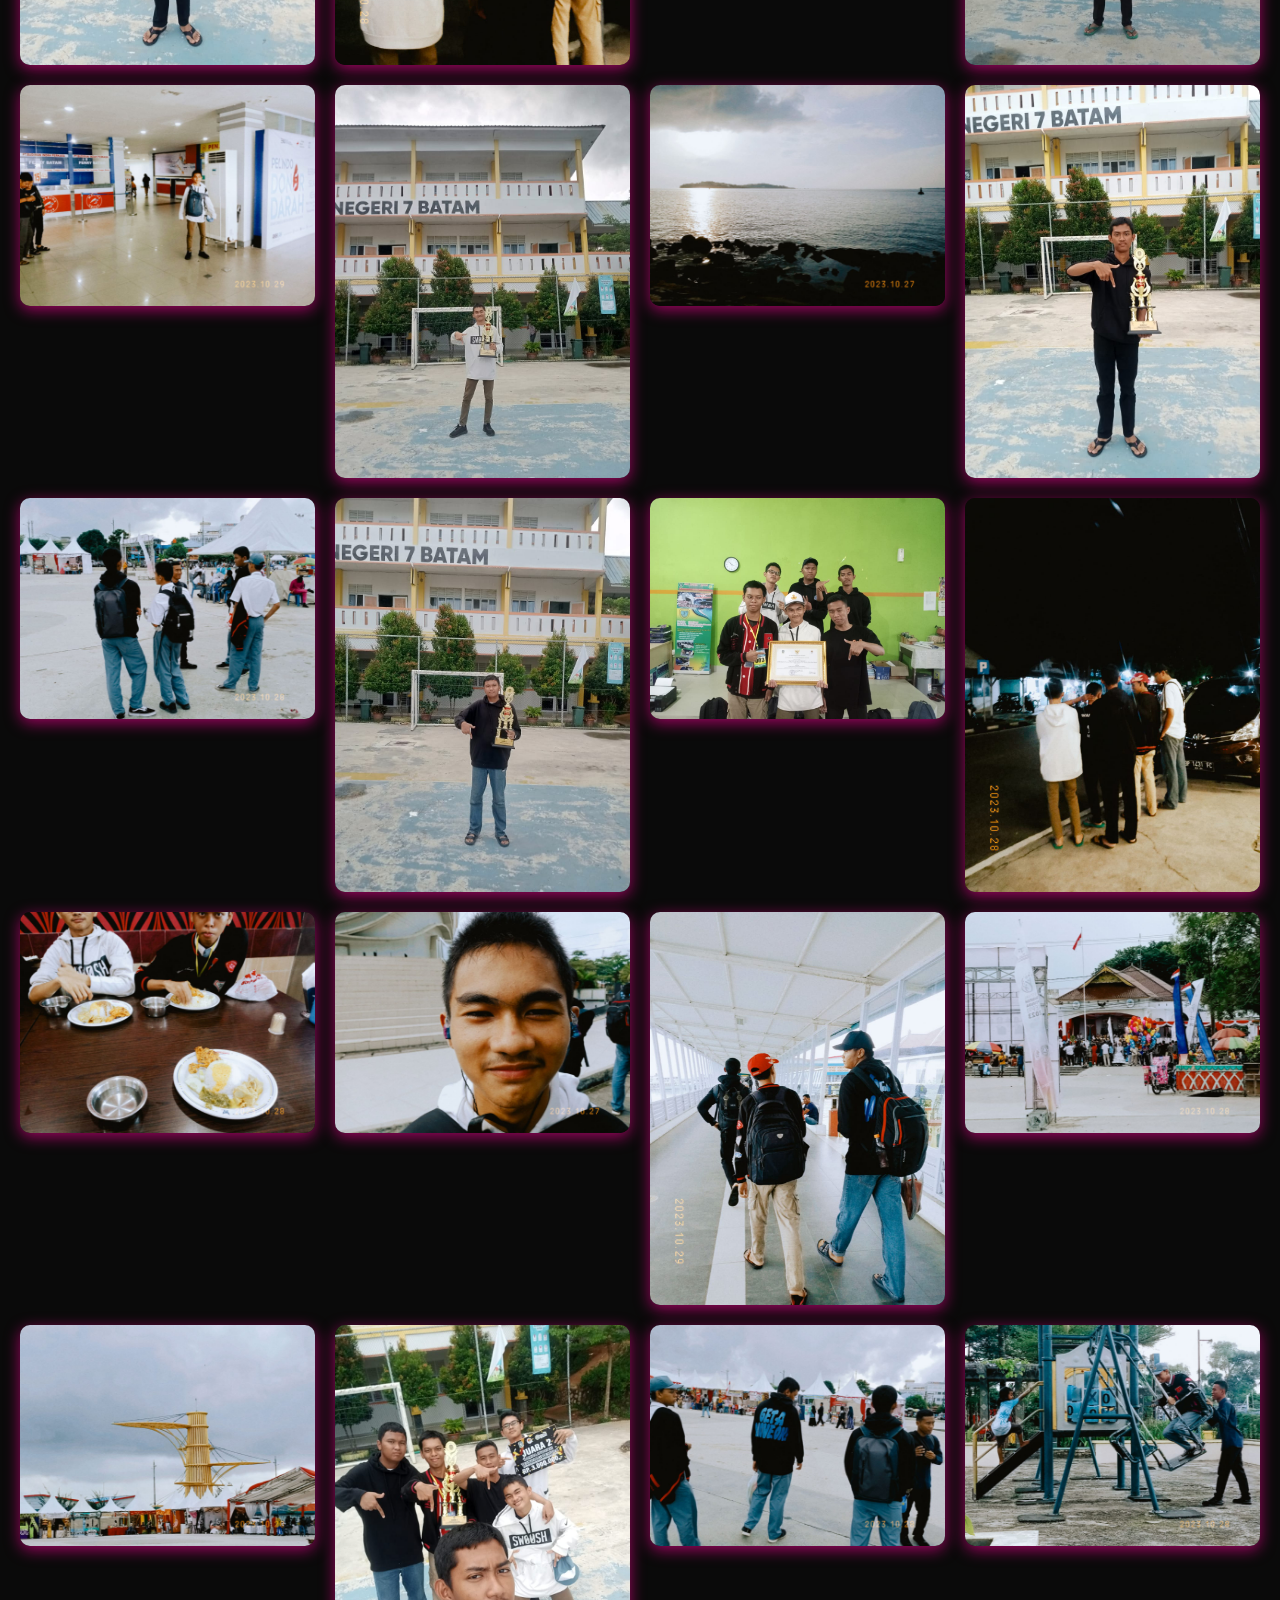
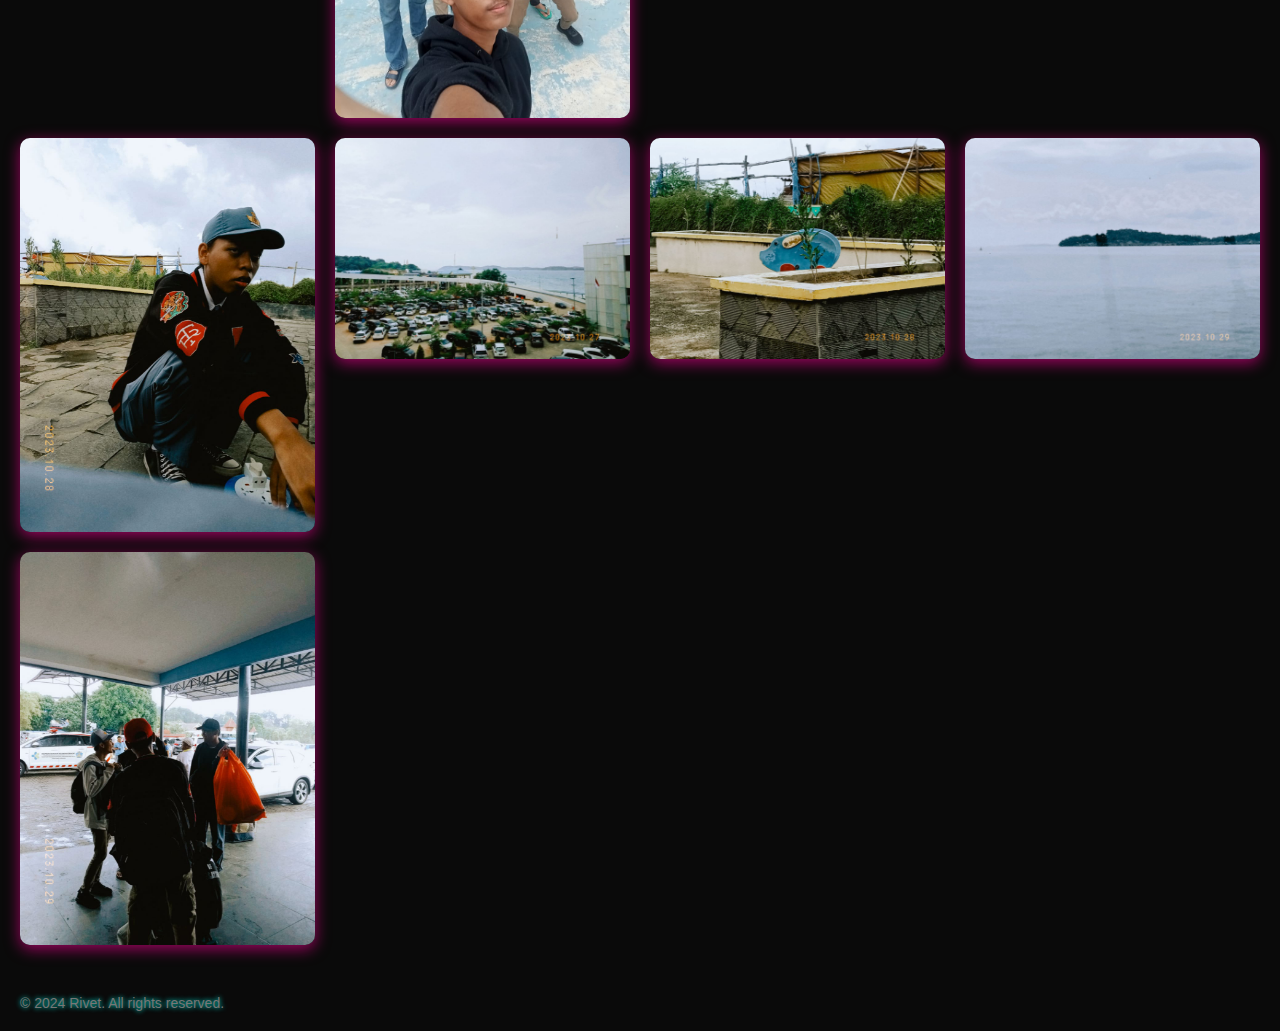
<file: Lomba/lomba.html>
<!DOCTYPE html>
<html lang="id">
<head>
    <meta charset="UTF-8">
    <meta name="viewport" content="width=device-width, initial-scale=1.0">
    <link rel="icon" type="image/x-icon" href="../images/20th.jpg">
    <title>Foto Lomba Tanjung Pinang - Rivet</title>
    <link rel="stylesheet" href="style.css">
</head>
<body>
    <header>
        <div class="logo">
            <a href="../index.html">
                <img src="../images/20thcenturyboy.jpg" alt="Logo" class="logo-img">
            </a>
            <h1>Rivet</h1>
        </div>
        <nav>
            <ul class="navbar">
                <li><a href="../Album.html">Back</a></li>
            </ul>
        </nav>
    </header>

    <div class="lomba-photo-section">
        <h2>Lomba Inovasi 2023</h2>
        <p id="total-foto" class="total-foto">Total Foto : </p> 
        <div class="lomba-gallery">
            <img src="foto/foto (1).jpg" alt="Foto 1" class="lomba-photo-medium">
            <img src="foto/foto (2).jpg" alt="Foto 2" class="lomba-photo-medium">
            <img src="foto/foto (3).jpg" alt="Foto 3" class="lomba-photo-medium">
            <img src="foto/foto (4).jpg" alt="Foto 4" class="lomba-photo-medium">
            <img src="foto/foto (5).jpg" alt="Foto 5" class="lomba-photo-medium">
            <img src="foto/foto (6).jpg" alt="Foto 6" class="lomba-photo-medium">
            <img src="foto/foto (7).jpg" alt="Foto 7" class="lomba-photo-medium">
            <img src="foto/foto (8).jpg" alt="Foto 8" class="lomba-photo-medium">
            <img src="foto/foto (9).jpg" alt="Foto 9" class="lomba-photo-medium">
            <img src="foto/foto (10).jpg" alt="Foto 10" class="lomba-photo-medium">
            <img src="foto/foto (11).jpg" alt="Foto 11" class="lomba-photo-medium">
            <img src="foto/foto (12).jpg" alt="Foto 12" class="lomba-photo-medium">
            <img src="foto/foto (13).jpg" alt="Foto 13" class="lomba-photo-medium">
            <img src="foto/foto (14).jpg" alt="Foto 14" class="lomba-photo-medium">
            <img src="foto/foto (15).jpg" alt="Foto 15" class="lomba-photo-medium">
            <img src="foto/foto (16).jpg" alt="Foto 16" class="lomba-photo-medium">
            <img src="foto/foto (17).jpg" alt="Foto 17" class="lomba-photo-medium">
            <img src="foto/foto (18).jpg" alt="Foto 18" class="lomba-photo-medium">
            <img src="foto/foto (19).jpg" alt="Foto 19" class="lomba-photo-medium">
            <img src="foto/foto (20).jpg" alt="Foto 20" class="lomba-photo-medium">
            <img src="foto/foto (21).jpg" alt="Foto 21" class="lomba-photo-medium">
            <img src="foto/foto (22).jpg" alt="Foto 22" class="lomba-photo-medium">
            <img src="foto/foto (23).jpg" alt="Foto 23" class="lomba-photo-medium">
            <img src="foto/foto (24).jpg" alt="Foto 24" class="lomba-photo-medium">
            <img src="foto/foto (25).jpg" alt="Foto 25" class="lomba-photo-medium">
            <img src="foto/foto (26).jpg" alt="Foto 26" class="lomba-photo-medium">
            <img src="foto/foto (27).jpg" alt="Foto 27" class="lomba-photo-medium">
            <img src="foto/foto (28).jpg" alt="Foto 28" class="lomba-photo-medium">
            <img src="foto/foto (29).jpg" alt="Foto 29" class="lomba-photo-medium">
            <img src="foto/foto (30).jpg" alt="Foto 30" class="lomba-photo-medium">
            <img src="foto/foto (31).jpg" alt="Foto 31" class="lomba-photo-medium">
            <img src="foto/foto (32).jpg" alt="Foto 32" class="lomba-photo-medium">
            <img src="foto/foto (33).jpg" alt="Foto 33" class="lomba-photo-medium">
            <img src="foto/foto (34).jpg" alt="Foto 34" class="lomba-photo-medium">
            <img src="foto/foto (35).jpg" alt="Foto 35" class="lomba-photo-medium">
            <img src="foto/foto (36).jpg" alt="Foto 36" class="lomba-photo-medium">
            <img src="foto/foto (37).jpg" alt="Foto 37" class="lomba-photo-medium">
            <img src="foto/foto (38).jpg" alt="Foto 38" class="lomba-photo-medium">
            <img src="foto/foto (39).jpg" alt="Foto 39" class="lomba-photo-medium">
            <img src="foto/foto (40).jpg" alt="Foto 40" class="lomba-photo-medium">
            <img src="foto/foto (41).jpg" alt="Foto 41" class="lomba-photo-medium">
            <img src="foto/foto (42).jpg" alt="Foto 42" class="lomba-photo-medium">
            <img src="foto/foto (43).jpg" alt="Foto 43" class="lomba-photo-medium">
            <img src="foto/foto (44).jpg" alt="Foto 44" class="lomba-photo-medium">
            <img src="foto/foto (45).jpg" alt="Foto 45" class="lomba-photo-medium">
            <img src="foto/foto (46).jpg" alt="Foto 46" class="lomba-photo-medium">
            <img src="foto/foto (47).jpg" alt="Foto 47" class="lomba-photo-medium">
            <img src="foto/foto (48).jpg" alt="Foto 48" class="lomba-photo-medium">
            <img src="foto/foto (49).jpg" alt="Foto 49" class="lomba-photo-medium">
            <img src="foto/foto (50).jpg" alt="Foto 50" class="lomba-photo-medium">
            <img src="foto/foto (51).jpg" alt="Foto 51" class="lomba-photo-medium">
            <img src="foto/foto (52).jpg" alt="Foto 52" class="lomba-photo-medium">
            <img src="foto/foto (53).jpg" alt="Foto 53" class="lomba-photo-medium">
            <img src="foto/foto (54).jpg" alt="Foto 54" class="lomba-photo-medium">
            <img src="foto/foto (55).jpg" alt="Foto 55" class="lomba-photo-medium">
            <img src="foto/foto (56).jpg" alt="Foto 56" class="lomba-photo-medium">
            <img src="foto/foto (57).jpg" alt="Foto 57" class="lomba-photo-medium">
            <img src="foto/foto (58).jpg" alt="Foto 58" class="lomba-photo-medium">
            <img src="foto/foto (59).jpg" alt="Foto 59" class="lomba-photo-medium">
            <img src="foto/foto (60).jpg" alt="Foto 60" class="lomba-photo-medium">
            <img src="foto/foto (61).jpg" alt="Foto 61" class="lomba-photo-medium">
            <img src="foto/foto (62).jpg" alt="Foto 62" class="lomba-photo-medium">
            <img src="foto/foto (63).jpg" alt="Foto 63" class="lomba-photo-medium">
            <img src="foto/foto (64).jpg" alt="Foto 64" class="lomba-photo-medium">
            <img src="foto/foto (65).jpg" alt="Foto 65" class="lomba-photo-medium">
            <img src="foto/foto (66).jpg" alt="Foto 66" class="lomba-photo-medium">
            <img src="foto/foto (67).jpg" alt="Foto 67" class="lomba-photo-medium">
            <img src="foto/foto (68).jpg" alt="Foto 68" class="lomba-photo-medium">
            <img src="foto/foto (69).jpg" alt="Foto 69" class="lomba-photo-medium">
            <img src="foto/foto (70).jpg" alt="Foto 70" class="lomba-photo-medium">
            <img src="foto/foto (71).jpg" alt="Foto 71" class="lomba-photo-medium">
            <img src="foto/foto (72).jpg" alt="Foto 72" class="lomba-photo-medium">
            <img src="foto/foto (73).jpg" alt="Foto 73" class="lomba-photo-medium">
            <img src="foto/foto (74).jpg" alt="Foto 74" class="lomba-photo-medium">
            <img src="foto/foto (75).jpg" alt="Foto 75" class="lomba-photo-medium">
            <img src="foto/foto (76).jpg" alt="Foto 76" class="lomba-photo-medium">
            <img src="foto/foto (77).jpg" alt="Foto 77" class="lomba-photo-medium">
        </div>
    </div>

    <footer>
        <p>&copy; 2024 Rivet. All rights reserved.</p>
    </footer>

    <script src="lomba.js"></script>

</body>
</html>
</file>
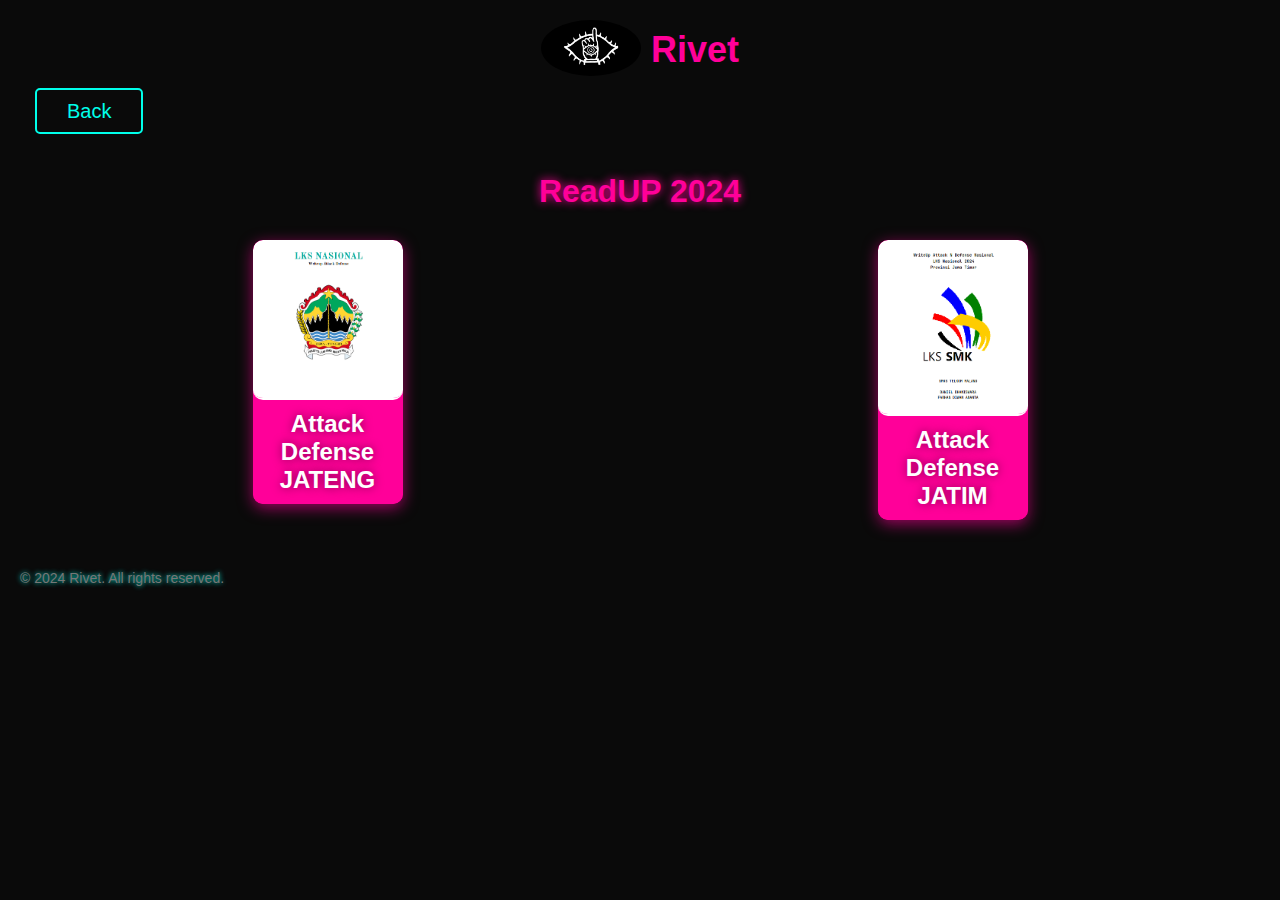
<file: Projek/cyber security/Attack Defence/ad.html>
<!DOCTYPE html>
<html lang="id">
<head>
    <meta charset="UTF-8">
    <meta name="viewport" content="width=device-width, initial-scale=1.0">
    <link rel="icon" type="image/x-icon" href="../../../images/20th.jpg">
    <title>Attack & Defence - Rivet</title>
    <link rel="stylesheet" href="style.css">
</head>
<body>
    <header>
        <div class="logo">
            <a href="../index.html">
                <img src="../../../images/20thcenturyboy.jpg" alt="Logo" class="logo-img">
            </a>
            <h1>Rivet</h1>
        </div>
        <nav>
            <ul class="navbar">
                <li><a href="../../../Project.html">Back</a></li>
            </ul>
        </nav>
    </header>

    <div class="ad-photo-section">
        <h2>ReadUP 2024</h2>
        <div class="ad-gallery">
            <a href="pdf/Write-Up Attack Defense JATENG.pdf" target="_blank" class="pdf-link">
                <div class="pdf-box">
                    <img src="images/logo1.png" alt="PDF Thumbnail">
                    <div class="pdf-text">Attack Defense JATENG</div>
                </div>
            </a>
            <a href="pdf/Writeup_AttDeff_LKSN2024_JATIM..pdf" target="_blank" class="pdf-link">
                <div class="pdf-box">
                    <img src="images/logo2.png" alt="PDF Thumbnail">
                    <div class="pdf-text">Attack Defense JATIM</div>
                </div>
            </a>
        </div>
    </div>

    <footer>
        <p>&copy; 2024 Rivet. All rights reserved.</p>
    </footer>

    <script src="ad.js"></script>

</body>
</html>
</file>
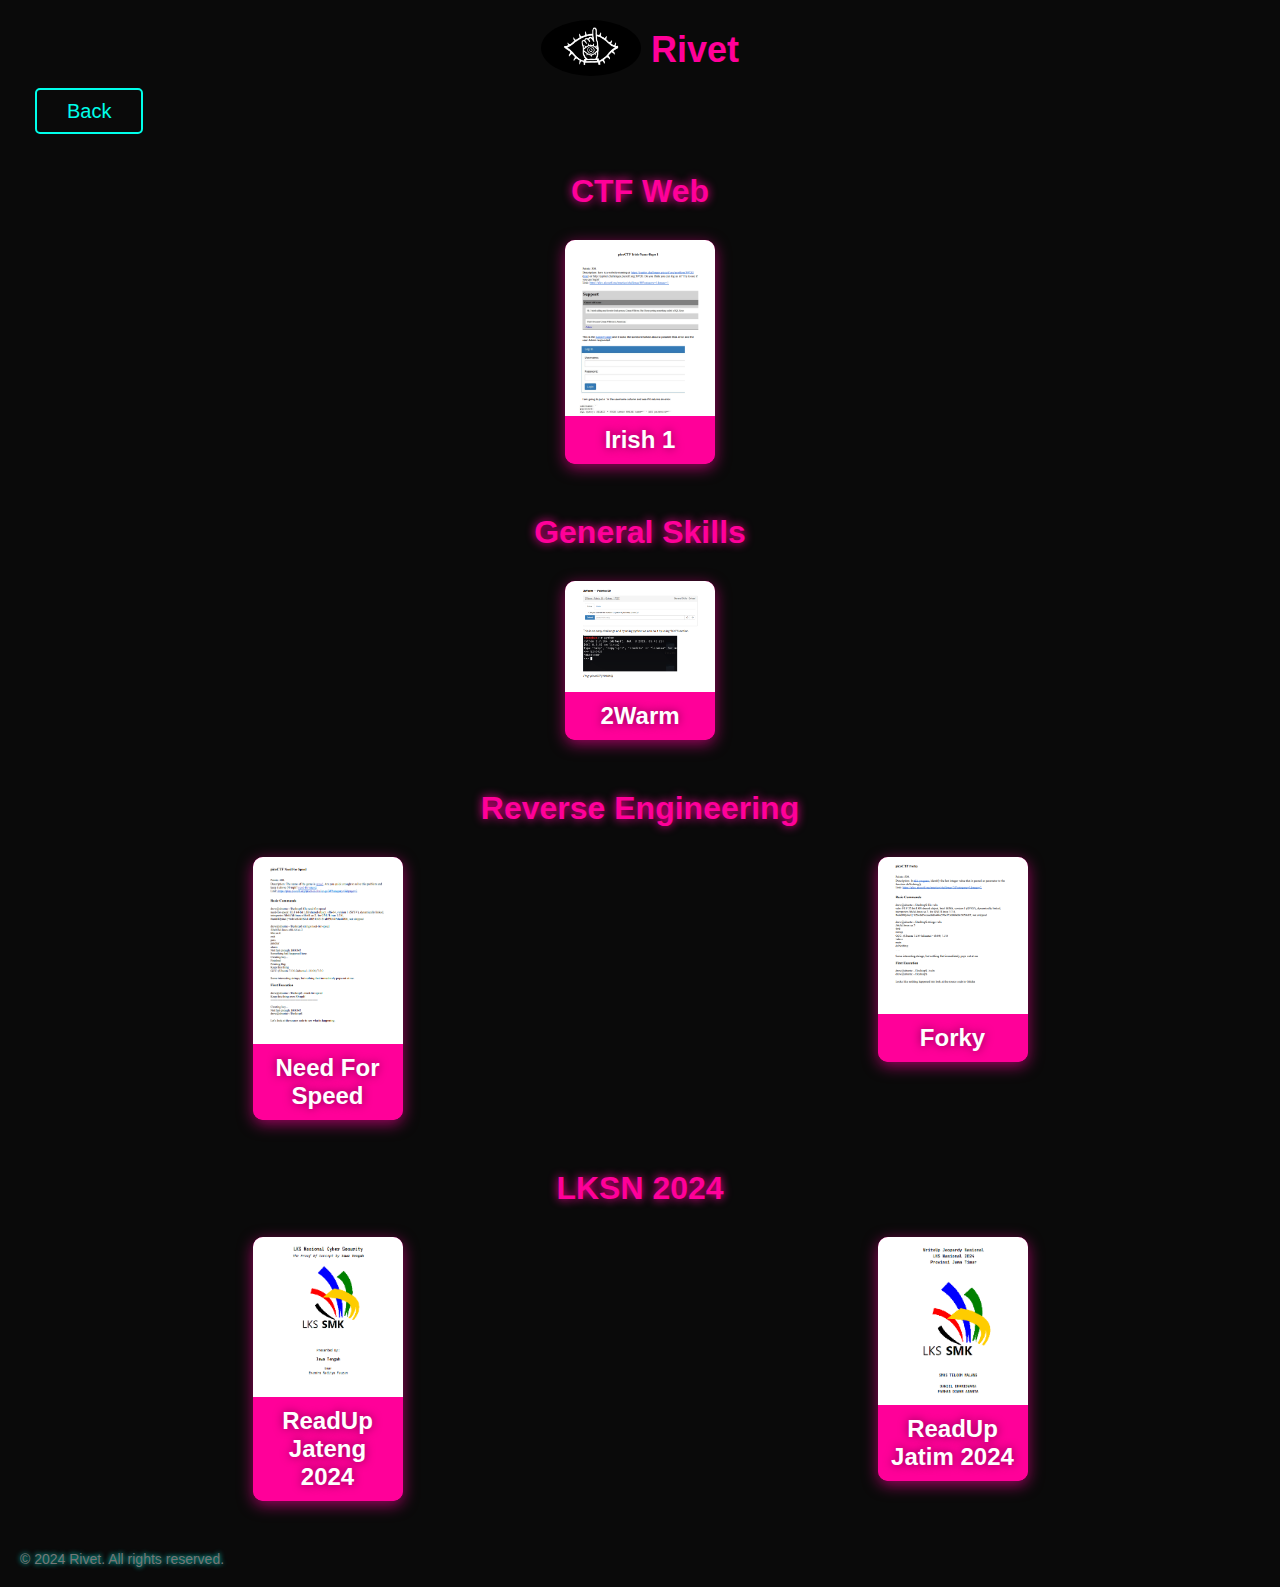
<file: Projek/cyber security/CTF/ctf.html>
<!DOCTYPE html>
<html lang="id">
<head>
    <meta charset="UTF-8">
    <meta name="viewport" content="width=device-width, initial-scale=1.0">
    <link rel="icon" type="image/x-icon" href="../../../images/20th.jpg">
    <title>CTF - Rivet</title>
    <link rel="stylesheet" href="style.css">
</head>
<body>
    <header>
        <div class="logo">
            <a href="../index.html">
                <img src="../../../images/20thcenturyboy.jpg" alt="Logo" class="logo-img">
            </a>
            <h1>Rivet</h1>
        </div>
        <nav>
            <ul class="navbar">
                <li><a href="../../../Project.html">Back</a></li>
            </ul>
        </nav>
    </header>

    <div class="ctf-photo-section">
        <h2>CTF Web</h2>
        <div class="ctf-gallery">
            <a href="pdf//picoCTF Irish-Name-Repo 1.pdf" target="_blank" class="pdf-link">
                <div class="pdf-box">
                    <img src="web/logo1.png" alt="PDF Thumbnail">
                    <div class="pdf-text">Irish 1</div>
                </div>
            </a>
        </div>
    </div>

    <div class="ctf-photo-section">
        <h2>General Skills</h2>
        <div class="ctf-gallery">
            <a href="pdf/picoCTF 2Warm.pdf" target="_blank" class="pdf-link">
                <div class="pdf-box">
                    <img src="GS/logo1.png" alt="PDF Thumbnail">
                    <div class="pdf-text">2Warm</div>
                </div>
            </a>
        </div>
    </div>

    <div class="ctf-photo-section">
        <h2>Reverse Engineering</h2>
        <div class="ctf-gallery">
            <a href="pdf/picoCTF Need For Speed.pdf" target="_blank" class="pdf-link">
                <div class="pdf-box">
                    <img src="RE/logo1.png" alt="PDF Thumbnail">
                    <div class="pdf-text">Need For Speed</div>
                </div>
            </a>
            <a href="pdf/picoCTF Forky.pdf" target="_blank" class="pdf-link">
                <div class="pdf-box">
                    <img src="RE/logo2.png" alt="PDF Thumbnail">
                    <div class="pdf-text">Forky</div>
                </div>
            </a>
            
        </div>
    </div>

    <div class="ctf-photo-section">
        <h2>LKSN 2024</h2>
        <div class="ctf-gallery">
            <a href="pdf/JATENG_POC_LKSN.pdf" target="_blank" class="pdf-link">
                <div class="pdf-box">
                    <img src="LKSN/logo1.png" alt="PDF Thumbnail">
                    <div class="pdf-text">ReadUp Jateng 2024</div>
                </div>
            </a>
            <a href="pdf/Writeup_LKSN2024_JATIM..pdf" target="_blank" class="pdf-link">
                <div class="pdf-box">
                    <img src="LKSN/logo2.png" alt="PDF Thumbnail">
                    <div class="pdf-text">ReadUp Jatim 2024</div>
                </div>
            </a>
        </div>
    </div>

    <footer>
        <p>&copy; 2024 Rivet. All rights reserved.</p>
    </footer>

    <script src="ctf.js"></script>

</body>
</html>
</file>
<file: css/style.css>
* {
    margin: 0;
    padding: 0;
    box-sizing: border-box;
}

html, body {
    height: 100%; /* Pastikan tinggi penuh halaman */
    margin: 0;
    display: flex;
    flex-direction: column;
}

body {
    font-family: 'Courier New', Courier, monospace;
    background-color: #1b1b2f; 
    color: #c8e1ff; 
}

main {
    flex: 1;
    padding: 20px;
    display: flex;
    justify-content: center;
    align-items: center;
    text-align: center;
}

header {
    background-color: #0d0d12; 
    color: #29f1c3;
    padding: 20px;
    display: flex;
    align-items: center;
    justify-content: space-between;
    border-bottom: 2px solid #29f1c3; 
}

.logo {
    display: flex;
    align-items: center;
}

.logo-img {
    width: 50px; 
    height: 50px; 
    border-radius: 50%; 
    border: 2px solid #29f1c3; 
    margin-right: 10px; 
    object-fit: cover; 
    object-position: center; 
    transition: transform 0.3s ease-in-out;
}

.logo-img:hover {
    transform: scale(1.1);
}

nav {
    margin-right: 20px;
}

.navbar {
    list-style: none;
    display: flex;
    gap: 30px;
}

.navbar li {
    font-size: 18px;
}

.navbar li a {
    text-decoration: none;
    color: #c8e1ff; 
    font-weight: bold;
    padding: 10px 20px;
    transition: background-color 0.3s, transform 0.3s; 
}

.navbar li a:hover {
    background-color: #29f1c3;
    color: #0d0d12; 
    border-radius: 5px;
    transform: scale(1.1); 
}

.main-content {
    display: flex;
    justify-content: center;
    align-items: center;
    gap: 50px;
    height: calc(100vh - 100px);
    margin-top: 50px;
}

.image-slideshow {
    width: 400px;
    height: 400px;
    border: 2px solid #29f1c3; 
    overflow: hidden;
    position: relative;
}

.image-slideshow img {
    width: 100%; 
    height: 100%; 
    object-fit: cover;
    transition: opacity 0.5s ease-in-out, transform 0.5s ease-in-out; 
}

.welcome-container {
    text-align: center; 
    flex-grow: 1;
    max-width: 600px; 
}

.welcome-container h1 {
    font-size: 36px; 
    font-weight: bold;
    color: #f0134d;
    opacity: 1;
    transform: translateX(0);
    transition: opacity 0.5s ease-in-out, transform 0.5s ease-in-out;
    animation: neon-text 1.5s infinite alternate; 
}

footer {
    background-color: #0d0d12; 
    color: #c8e1ff; 
    text-align: center; 
    padding: 10px 0;
    border-top: 2px solid #29f1c3; 
    width: 100%;
}

@keyframes neon-text {
    0% {
        text-shadow: 0 0 5px #f0134d, 0 0 10px #f0134d, 0 0 20px #f0134d;
    }
    100% {
        text-shadow: 0 0 20px #f0134d, 0 0 40px #f0134d, 0 0 60px #f0134d;
    }
}


/* About   */


.about-container {
    display: flex;
    align-items: center;
    justify-content: center;
    gap: 50px;
    margin: 50px;
    background-color: #0d0d12; 
    padding: 30px;
    border-radius: 20px; 
}

.about-image {
    flex: 1;
}

.about-img {
    width: 300px; 
    height: auto; 
    border-radius: 20px; 
    border: 2px solid #29f1c3; 
}

.about-content {
    flex: 2;
    color: #c8e1ff; 
    text-align: left; 
}

.about-content h1 {
    font-size: 36px;
    margin-bottom: 20px;
    color: #f0134d; 
}

.about-content p {
    margin-bottom: 10px; 
    line-height: 1.5; 
}

.about-content p {
    opacity: 0; 
    transform: translateY(20px); 
    transition: opacity 0.6s ease, transform 0.6s ease; 
}

.about-content p.description {
    text-align: center; 
    font-weight: bold; 
}

.about-content p.visible {
    opacity: 1; 
    transform: translateY(0); 
}

/* Skill */

.skill-container {
    padding: 50px;
    text-align: center;
}

.skill {
    background-color: #162447;
    border-radius: 10px;
    margin: 20px auto;
    padding: 30px;
    width: 60%;
    box-shadow: 0 4px 15px rgba(0, 0, 0, 0.5);
    display: flex;
    flex-direction: column;
    align-items: center; 
}

.skill-logo {
    width: 50px;
    height: auto;
    margin-bottom: 1.5rem; 
}

.progress-container {
    background-color: #c8e1ff;
    border-radius: 5px;
    overflow: hidden;
    width: 100%;
    height: 30px;
    margin-top: 10px;
}

.progress {
    background-color: #f0134d;
    height: 100%;
    text-align: center;
    line-height: 30px; 
    color: white;
    position: relative; 
    transition: width 1s ease; 
}

.progress span {
    position: absolute; 
    right: 10px; 
    line-height: 30px; 
    color: white; 
}

h3 {
    margin: 0;
}

.progress {
    background-color: #f0134d;
    height: 100%;
    text-align: center;
    line-height: 30px; 
    color: white;
}

/* Album & Event */

.album-container, .event-container {
    padding: 20px;
    text-align: center;
}

.album, .event {
    display: flex;
    justify-content: center;
    flex-wrap: wrap;
    gap: 40px; 
}

.album-photo, .event-photo {
    width: 300px; 
    height: 150px; 
    border-radius: 15px;
    transition: transform 0.3s ease, filterAS 0.3s ease; 
    filter: blur(3px); 
    margin: 40px 0; 
}

.album-photo:hover, .event-photo:hover {
    transform: scale(1.2); 
    filter: blur(0); 
    box-shadow: 0 4px 15px rgba(0, 0, 0, 0.3);
}

.album-item, .event-item {
    display: flex;
    flex-direction: column;
    align-items: center; 
}

.album-title, .event-title {
    margin-top: 5px; 
    font-weight: bold;
    color: white; 
    text-align: center; 
}

/* Projek All */

.projek-container, .web-container, .cyber-container {
    padding: 20px;
    text-align: center;
}

.projek, .web, .cyber {
    display: flex;
    justify-content: center;
    flex-wrap: wrap;
    gap: 40px;
}

.projek-photo, .web-photo, .cyber-photo {
    width: auto; 
    max-width: 300px; 
    height: auto; 
    max-height: 150px; 
    border-radius: 15px;
    transition: transform 0.3s ease, filter 0.3s ease;
    filter: blur(3px);
    margin: 40px 0;
    object-fit: contain; 
}

.projek-photo:hover, .web-photo:hover, .cyber-photo:hover {
    transform: scale(1.2);
    filter: blur(0);
    box-shadow: 0 4px 15px rgba(0, 0, 0, 0.3);
}

.projek-item, .web-item, .cyber-item {
    display: flex;
    flex-direction: column;
    align-items: center;
}

.projek-title, .web-title, .cyber-title {
    margin-top: 5px;
    font-weight: bold;
    color: white;
    text-align: center;
}

/* Contact */

.contact-container {
    padding: 50px;
    background-color: #1b1b2f; 
    color: #c8e1ff; 
    text-align: center;
}

.contact-box {
    display: flex;
    justify-content: space-between;
    align-items: flex-start; 
    background-color: #162447; 
    border-radius: 10px; 
    padding: 30px; 
    margin: 20px auto;
    width: 60%; 
    box-shadow: 0 4px 15px rgba(0, 0, 0, 0.5);
}

.contact-column {
    width: 48%; 
}

.separator {
    border-left: 2px solid #f0134d; 
    height: auto; 
    margin: 0 20px;
}

.contact-list {
    list-style-type: none; 
    padding: 0; 
    display: flex;
    flex-direction: column; 
    align-items: flex-start; 
}

.contact-list li {
    display: flex; 
    align-items: center; 
    margin: 15px 0; 
    transition: transform 0.3s ease; 
    width: 100%; 
    padding: 0 20px; 
}

.contact-list li:hover {
    transform: scale(1.05); 
}

.contact-list a {
    color: #f0134d; 
    text-decoration: none; 
    font-size: 20px; 
    margin-left: 10px; 
    transition: color 0.3s; 
}

.contact-list a:hover {
    color: #ffffff; 
}

.contact-column {
    opacity: 0; 
    transform: translateY(20px); 
    transition: opacity 0.5s ease-out, transform 0.5s ease-out; 
}

.contact-column.visible {
    opacity: 1; 
    transform: translateY(0); 
}

.app-logo {
    width: 30px; 
    height: auto; 
}

/* Music */

.music-player {
    position: fixed;
    bottom: 10px;
    left: 10px;
    z-index: 1000;
    background-color: rgba(30, 30, 30, 0.8); 
    border: 2px solid #0ff; 
    border-radius: 10px; 
    padding: 10px; 
    box-shadow: 0 0 20px rgba(0, 255, 255, 0.6);
    backdrop-filter: blur(10px); 
}

.music-logo {
    width: 40px;  
    cursor: pointer;
    transition: transform 0.3s ease, filter 0.3s ease;
}

.music-logo:hover {
    transform: scale(1.2);  
    filter: drop-shadow(0 0 10px #0ff); 
}

/* Responsive */

/* Responsive untuk Tablet (max-width: 768px) */
@media (max-width: 768px) {
    header {
        flex-direction: column;
        align-items: center;
        padding: 10px;
    }

    .navbar {
        flex-direction: column;
        gap: 15px;
    }

    .main-content {
        flex-direction: column;
        margin-top: 20px;
    }

    .image-slideshow {
        width: 300px;
        height: 300px;
    }

    .welcome-container h1 {
        font-size: 28px;
    }

    .about-container {
        flex-direction: column;
        gap: 30px;
        margin: 20px;
    }

    .about-img {
        width: 250px;
    }

    .skill {
        width: 80%;
    }

    .album-photo, .event-photo {
        width: 100%;
        height: auto;
    }

    .projek-photo, .web-photo, .cyber-photo {
        width: 100%;
        height: auto;
    }

    .contact-box {
        flex-direction: column;
        width: 90%;
    }

    .contact-column {
        width: 100%;
    }

    .separator {
        display: none;
    }
}

/* Responsive untuk Handphone (max-width: 480px) */
@media (max-width: 480px) {
    .logo-img {
        width: 40px;
        height: 40px;
    }

    .navbar li a {
        font-size: 16px;
        padding: 8px 15px;
    }

    .image-slideshow {
        width: 250px;
        height: 250px;
    }

    .welcome-container h1 {
        font-size: 24px;
    }

    .about-container {
        margin: 10px;
        padding: 20px;
    }

    .about-img {
        width: 200px;
    }

    .skill {
        width: 90%;
        padding: 20px;
    }

    .album-photo, .event-photo {
        width: 90%;
        height: auto;
    }

    .projek-photo, .web-photo, .cyber-photo {
        width: 90%;
        height: auto;
    }

    .contact-box {
        width: 100%;
        padding: 20px;
    }

    .contact-list a {
        font-size: 18px;
    }
}
</file>
<file: album/style.css>
* {
    margin: 0;
    padding: 0;
    box-sizing: border-box;
}

body {
    font-family: 'Orbitron', sans-serif;
    background-color: #0a0a0a;
    color: #00ffea;
    padding: 20px;
}

header {
    margin-bottom: 40px;
}

.logo {
    display: flex;
    justify-content: center;
    align-items: center;
    margin-bottom: 20px;
}

.logo img {
    max-width: 100px;
    border-radius: 50%;
}

h1 {
    font-size: 36px;
    color: #ff0099;
    margin-left: 10px;
}

.navbar {
    list-style: none;
    display: flex;
    justify-content: left;
    margin-top: 10px;
}

.navbar li {
    margin: 0 15px;
}

.navbar li a {
    text-decoration: none;
    font-size: 20px;
    padding: 10px 30px;
    background-color: #0a0a0a;
    border: 2px solid #00ffea;
    color: #00ffea;
    border-radius: 5px;
    transition: background-color 0.3s, color 0.3s, box-shadow 0.3s;
}

.navbar li a:hover {
    background-color: #ff0099;
    color: #0a0a0a;
    box-shadow: 0 0 15px #ff0099, 0 0 30px #ff0099;
}

.album-photo-section {
    margin-top: 50px;
}

.album-photo-section h2 {
    font-size: 32px;
    margin-bottom: 30px;
    color: #ff0099;
    text-align: center;
    text-shadow: 0 0 10px #ff0099;
}

.album-gallery {
    display: grid;
    grid-template-columns: repeat(auto-fit, minmax(250px, 1fr)); 
    gap: 20px; 
    justify-items: left; 
}

.album-gallery img {
    width: 100%;
    height: auto;
    border-radius: 10px;
    box-shadow: 0 4px 15px rgba(255, 0, 153, 0.6);
    transition: transform 0.4s ease, box-shadow 0.4s ease;
}

.album-gallery img:hover {
    transform: scale(1.1);
    box-shadow: 0 8px 30px rgba(255, 0, 153, 0.8), 0 8px 50px rgba(255, 0, 153, 0.6);
}

footer {
    margin-top: 50px;
    color: #777;
    font-size: 14px;
    text-shadow: 0 0 5px #00ffea;
}
</file>
<file: Latihan/style.css>
* {
    margin: 0;
    padding: 0;
    box-sizing: border-box;
}

body {
    font-family: 'Orbitron', sans-serif;
    background-color: #0a0a0a;
    color: #00ffea;
    padding: 20px;
}

header {
    margin-bottom: 40px;
}

.logo {
    display: flex;
    justify-content: center;
    align-items: center;
    margin-bottom: 20px;
}

.logo img {
    max-width: 100px;
    border-radius: 50%;
}

h1 {
    font-size: 36px;
    color: #ff0099;
    margin-left: 10px;
}

.navbar {
    list-style: none;
    display: flex;
    justify-content: left;
    margin-top: 10px;
}

.navbar li {
    margin: 0 15px;
}

.navbar li a {
    text-decoration: none;
    font-size: 20px;
    padding: 10px 30px;
    background-color: #0a0a0a;
    border: 2px solid #00ffea;
    color: #00ffea;
    border-radius: 5px;
    transition: background-color 0.3s, color 0.3s, box-shadow 0.3s;
}

.navbar li a:hover {
    background-color: #ff0099;
    color: #0a0a0a;
    box-shadow: 0 0 15px #ff0099, 0 0 30px #ff0099;
}

.latihan-photo-section {
    margin-top: 50px;
}

.latihan-photo-section h2 {
    font-size: 32px;
    margin-bottom: 30px;
    text-align: center;
    color: #ff0099;
    text-shadow: 0 0 10px #ff0099;
}

.latihan-gallery {
    display: grid;
    grid-template-columns: repeat(auto-fit, minmax(250px, 1fr)); 
    gap: 20px; 
    justify-items: left; 
}

.latihan-gallery img {
    width: 100%;
    height: auto;
    border-radius: 10px;
    box-shadow: 0 4px 15px rgba(255, 0, 153, 0.6);
    transition: transform 0.4s ease, box-shadow 0.4s ease;
}

.latihan-gallery img:hover {
    transform: scale(1.1);
    box-shadow: 0 8px 30px rgba(255, 0, 153, 0.8), 0 8px 50px rgba(255, 0, 153, 0.6);
}

footer {
    margin-top: 50px;
    color: #777;
    font-size: 14px;
    text-shadow: 0 0 5px #00ffea;
}

.total-foto {
    font-size: 24px;
    color: #00ffea;
    margin-bottom: 20px;
    text-align: left; 
    text-shadow: 0 0 10px #ff0099;
}

/* Media Queries for responsiveness */
@media (max-width: 1200px) {
    h1 {
        font-size: 32px;
    }

    .navbar li a {
        font-size: 18px;
        padding: 8px 25px;
    }

    .album-photo-section h2 {
        font-size: 28px;
    }
}

@media (max-width: 768px) {
    h1 {
        font-size: 28px;
        text-align: center;
    }

    .navbar {
        justify-content: center;
        flex-wrap: wrap;
    }

    .navbar li {
        margin: 10px 0;
    }

    .navbar li a {
        font-size: 16px;
        padding: 8px 20px;
    }

    .album-photo-section h2 {
        font-size: 24px;
    }
}

@media (max-width: 480px) {
    h1 {
        font-size: 24px;
        text-align: center;
    }

    .album-photo-section h2 {
        font-size: 22px;
    }

    .navbar li a {
        font-size: 14px;
        padding: 5px 15px;
    }

    .album-gallery {
        grid-template-columns: 1fr;
    }
}
</file>
<file: LKSN2024/style.css>
* {
    margin: 0;
    padding: 0;
    box-sizing: border-box;
}

body {
    font-family: 'Orbitron', sans-serif;
    background-color: #0a0a0a;
    color: #00ffea;
    padding: 20px;
}

header {
    margin-bottom: 40px;
}

.logo {
    display: flex;
    justify-content: center;
    align-items: center;
    margin-bottom: 20px;
}

.logo img {
    max-width: 100px;
    border-radius: 50%;
}

h1 {
    font-size: 36px;
    color: #ff0099;
    margin-left: 10px;
}

.navbar {
    list-style: none;
    display: flex;
    justify-content: left;
    margin-top: 10px;
}

.navbar li {
    margin: 0 15px;
}

.navbar li a {
    text-decoration: none;
    font-size: 20px;
    padding: 10px 30px;
    background-color: #0a0a0a;
    border: 2px solid #00ffea;
    color: #00ffea;
    border-radius: 5px;
    transition: background-color 0.3s, color 0.3s, box-shadow 0.3s;
}

.navbar li a:hover {
    background-color: #ff0099;
    color: #0a0a0a;
    box-shadow: 0 0 15px #ff0099, 0 0 30px #ff0099;
}

.lksn-photo-section {
    margin-top: 50px;
}

.lksn-photo-section h2 {
    font-size: 32px;
    margin-bottom: 30px;
    text-align: center;
    color: #ff0099;
    text-shadow: 0 0 10px #ff0099;
}

.lksn-gallery {
    display: grid;
    grid-template-columns: repeat(auto-fit, minmax(250px, 1fr)); 
    gap: 20px; 
    justify-items: left; 
}

.lksn-gallery img {
    width: 100%;
    height: auto;
    border-radius: 10px;
    box-shadow: 0 4px 15px rgba(255, 0, 153, 0.6);
    transition: transform 0.4s ease, box-shadow 0.4s ease;
}

.lksn-gallery img:hover {
    transform: scale(1.1);
    box-shadow: 0 8px 30px rgba(255, 0, 153, 0.8), 0 8px 50px rgba(255, 0, 153, 0.6);
}

footer {
    margin-top: 50px;
    color: #777;
    font-size: 14px;
    text-shadow: 0 0 5px #00ffea;
}

.total-foto {
    font-size: 24px;
    color: #00ffea;
    margin-bottom: 20px;
    text-align: left; 
    text-shadow: 0 0 10px #ff0099;
}

/* Media Queries for responsiveness */
@media (max-width: 1200px) {
    h1 {
        font-size: 32px;
    }

    .navbar li a {
        font-size: 18px;
        padding: 8px 25px;
    }

    .lksn-photo-section h2 {
        font-size: 28px;
    }
}

@media (max-width: 768px) {
    h1 {
        font-size: 28px;
        text-align: center;
    }

    .navbar {
        justify-content: center;
        flex-wrap: wrap;
    }

    .navbar li {
        margin: 10px 0;
    }

    .navbar li a {
        font-size: 16px;
        padding: 8px 20px;
    }

    .lksn-photo-section h2 {
        font-size: 24px;
    }
}

@media (max-width: 480px) {
    h1 {
        font-size: 24px;
        text-align: center;
    }

    .lksn-photo-section h2 {
        font-size: 22px;
    }

    .navbar li a {
        font-size: 14px;
        padding: 5px 15px;
    }

    .lksn-gallery {
        grid-template-columns: 1fr;
    }
}
</file>
<file: Lomba/style.css>
* {
    margin: 0;
    padding: 0;
    box-sizing: border-box;
}

body {
    font-family: 'Orbitron', sans-serif;
    background-color: #0a0a0a;
    color: #00ffea;
    padding: 20px;
}

header {
    margin-bottom: 40px;
}

.logo {
    display: flex;
    justify-content: center;
    align-items: center;
    margin-bottom: 20px;
}

.logo img {
    max-width: 100px;
    border-radius: 50%;
}

h1 {
    font-size: 36px;
    color: #ff0099;
    margin-left: 10px;
}

.navbar {
    list-style: none;
    display: flex;
    justify-content: left;
    margin-top: 10px;
}

.navbar li {
    margin: 0 15px;
}

.navbar li a {
    text-decoration: none;
    font-size: 20px;
    padding: 10px 30px;
    background-color: #0a0a0a;
    border: 2px solid #00ffea;
    color: #00ffea;
    border-radius: 5px;
    transition: background-color 0.3s, color 0.3s, box-shadow 0.3s;
}

.navbar li a:hover {
    background-color: #ff0099;
    color: #0a0a0a;
    box-shadow: 0 0 15px #ff0099, 0 0 30px #ff0099;
}

.lomba-photo-section {
    margin-top: 50px;
}

.lomba-photo-section h2 {
    font-size: 32px;
    margin-bottom: 30px;
    text-align: center;
    color: #ff0099;
    text-shadow: 0 0 10px #ff0099;
}

.lomba-gallery {
    display: grid;
    grid-template-columns: repeat(auto-fit, minmax(250px, 1fr)); 
    gap: 20px; 
    justify-items: left; 
}

.lomba-gallery img {
    width: 100%;
    height: auto;
    border-radius: 10px;
    box-shadow: 0 4px 15px rgba(255, 0, 153, 0.6);
    transition: transform 0.4s ease, box-shadow 0.4s ease;
}

.lomba-gallery img:hover {
    transform: scale(1.1);
    box-shadow: 0 8px 30px rgba(255, 0, 153, 0.8), 0 8px 50px rgba(255, 0, 153, 0.6);
}

footer {
    margin-top: 50px;
    color: #777;
    font-size: 14px;
    text-shadow: 0 0 5px #00ffea;
}

.total-foto {
    font-size: 24px;
    color: #00ffea;
    margin-bottom: 20px;
    text-align: left; 
    text-shadow: 0 0 10px #ff0099;
}

/* Media Queries for responsiveness */
@media (max-width: 1200px) {
    h1 {
        font-size: 32px;
    }

    .navbar li a {
        font-size: 18px;
        padding: 8px 25px;
    }

    .lomba-photo-section h2 {
        font-size: 28px;
    }
}

@media (max-width: 768px) {
    h1 {
        font-size: 28px;
        text-align: center;
    }

    .navbar {
        justify-content: center;
        flex-wrap: wrap;
    }

    .navbar li {
        margin: 10px 0;
    }

    .navbar li a {
        font-size: 16px;
        padding: 8px 20px;
    }

    .lomba-photo-section h2 {
        font-size: 24px;
    }
}

@media (max-width: 480px) {
    h1 {
        font-size: 24px;
        text-align: center;
    }

    .lomba-photo-section h2 {
        font-size: 22px;
    }

    .navbar li a {
        font-size: 14px;
        padding: 5px 15px;
    }

    .lomba-gallery {
        grid-template-columns: 1fr;
    }
}
</file>
<file: Projek/cyber security/Attack Defence/style.css>
* {
    margin: 0;
    padding: 0;
    box-sizing: border-box;
}

body {
    font-family: 'Orbitron', sans-serif;
    background-color: #0a0a0a;
    color: #00ffea;
    padding: 20px;
}

header {
    margin-bottom: 40px;
}

.logo {
    display: flex;
    justify-content: center;
    align-items: center;
    margin-bottom: 20px;
}

.logo img {
    max-width: 100px;
    border-radius: 50%;
}

h1 {
    font-size: 36px;
    color: #ff0099;
    margin-left: 10px;
}

.navbar {
    list-style: none;
    display: flex;
    justify-content: left;
    margin-top: 10px;
}

.navbar li {
    margin: 0 15px;
}

.navbar li a {
    text-decoration: none;
    font-size: 20px;
    padding: 10px 30px;
    background-color: #0a0a0a;
    border: 2px solid #00ffea;
    color: #00ffea;
    border-radius: 5px;
    transition: background-color 0.3s, color 0.3s, box-shadow 0.3s;
}

.navbar li a:hover {
    background-color: #ff0099;
    color: #0a0a0a;
    box-shadow: 0 0 15px #ff0099, 0 0 30px #ff0099;
}

.ad-photo-section {
    margin-top: 50px;
}

.ad-photo-section h2 {
    font-size: 32px;
    margin-bottom: 30px;
    color: #ff0099;
    text-align: center;
    text-shadow: 0 0 10px #ff0099;
}

.ad-gallery {
    display: grid;
    grid-template-columns: repeat(auto-fit, minmax(250px, 1fr)); 
    gap: 20px; 
    justify-items: left; 
}

.ad-gallery img {
    width: 100%;
    height: auto;
    border-radius: 10px;
    box-shadow: 0 4px 15px rgba(255, 0, 153, 0.6);
    transition: transform 0.4s ease, box-shadow 0.4s ease;
}

.ad-gallery {
    display: grid;
    grid-template-columns: repeat(auto-fit, minmax(150px, 1fr)); 
    gap: 10px;
    justify-items: center; 
}

.pdf-link {
    text-decoration: none;
    width: 150px; 
}

.pdf-box {
    position: relative;
    width: 150px;
    height: auto; 
    display: flex;
    flex-direction: column; 
    justify-content: center;
    align-items: center;
    background-color: #ff0099; 
    border-radius: 10px;
    box-shadow: 0 4px 15px rgba(255, 0, 153, 0.6);
    overflow: hidden;
    transition: transform 0.4s ease, box-shadow 0.4s ease;
    text-align: center;
}

.pdf-box img {
    width: 100%;
    height: auto;
    object-fit: cover; 
    z-index: 1;
    border-bottom: 2px solid #fff; 
}

.pdf-text {
    font-size: 24px;
    color: white;
    font-weight: bold;
    text-shadow: 0 0 10px rgba(0, 0, 0, 0.5); 
    padding: 10px;
    background-color: #ff0099; 
    width: 100%;
    text-align: center;
    border-radius: 0 0 10px 10px;
    z-index: 2; 
}

.pdf-box:hover {
    transform: scale(1.05);
    box-shadow: 0 8px 30px rgba(255, 0, 153, 0.8), 0 8px 50px rgba(255, 0, 153, 0.6);
}

footer {
    margin-top: 50px;
    color: #777;
    font-size: 14px;
    text-shadow: 0 0 5px #00ffea;
}

/* Media Queries for responsiveness */
@media (max-width: 1200px) {
    h1 {
        font-size: 32px;
    }

    .navbar li a {
        font-size: 18px;
        padding: 8px 25px;
    }

    .ad-photo-section h2 {
        font-size: 28px;
    }
}

@media (max-width: 768px) {
    h1 {
        font-size: 28px;
        text-align: center;
    }

    .navbar {
        justify-content: center;
        flex-wrap: wrap;
    }

    .navbar li {
        margin: 10px 0;
    }

    .navbar li a {
        font-size: 16px;
        padding: 8px 20px;
    }

    .ad-photo-section h2 {
        font-size: 24px;
    }
}

@media (max-width: 480px) {
    h1 {
        font-size: 24px;
        text-align: center;
    }

    .ad-photo-section h2 {
        font-size: 22px;
    }

    .navbar li a {
        font-size: 14px;
        padding: 5px 15px;
    }

    .ad-gallery {
        grid-template-columns: 1fr;
    }
}
</file>
<file: Projek/cyber security/CTF/style.css>
* {
    margin: 0;
    padding: 0;
    box-sizing: border-box;
}

body {
    font-family: 'Orbitron', sans-serif;
    background-color: #0a0a0a;
    color: #00ffea;
    padding: 20px;
}

header {
    margin-bottom: 40px;
}

.logo {
    display: flex;
    justify-content: center;
    align-items: center;
    margin-bottom: 20px;
}

.logo img {
    max-width: 100px;
    border-radius: 50%;
}

h1 {
    font-size: 36px;
    color: #ff0099;
    margin-left: 10px;
}

.navbar {
    list-style: none;
    display: flex;
    justify-content: left;
    margin-top: 10px;
}

.navbar li {
    margin: 0 15px;
}

.navbar li a {
    text-decoration: none;
    font-size: 20px;
    padding: 10px 30px;
    background-color: #0a0a0a;
    border: 2px solid #00ffea;
    color: #00ffea;
    border-radius: 5px;
    transition: background-color 0.3s, color 0.3s, box-shadow 0.3s;
}

.navbar li a:hover {
    background-color: #ff0099;
    color: #0a0a0a;
    box-shadow: 0 0 15px #ff0099, 0 0 30px #ff0099;
}

.ctf-photo-section {
    margin-top: 50px;
}

.ctf-photo-section h2 {
    font-size: 32px;
    margin-bottom: 30px;
    color: #ff0099;
    text-align: center;
    text-shadow: 0 0 10px #ff0099;
}

.ctf-gallery {
    display: grid;
    grid-template-columns: repeat(auto-fit, minmax(150px, 1fr)); /* Responsive grid dengan min 150px */
    gap: 10px; 
    justify-items: center; 
}

.pdf-link {
    text-decoration: none;
    width: 150px; 
}

.pdf-box {
    position: relative;
    width: 150px;
    height: auto;
    display: flex;
    flex-direction: column;
    justify-content: center;
    align-items: center;
    background-color: #ff0099;
    border-radius: 10px;
    box-shadow: 0 4px 15px rgba(255, 0, 153, 0.6);
    overflow: hidden;
    transition: transform 0.4s ease, box-shadow 0.4s ease;
    text-align: center;
}

.pdf-box img {
    width: 100%;
    height: auto;
    object-fit: cover;
    border-bottom: 2px solid #fff;
}

.pdf-text {
    font-size: 24px;
    color: white;
    font-weight: bold;
    text-shadow: 0 0 10px rgba(0, 0, 0, 0.5);
    padding: 10px;
    background-color: #ff0099;
    width: 100%;
    text-align: center;
    border-radius: 0 0 10px 10px;
}

.pdf-box:hover {
    transform: scale(1.05);
    box-shadow: 0 8px 30px rgba(255, 0, 153, 0.8), 0 8px 50px rgba(255, 0, 153, 0.6);
}

footer {
    margin-top: 50px;
    color: #777;
    font-size: 14px;
    text-shadow: 0 0 5px #00ffea;
}

/* Media Queries for responsiveness */
@media (max-width: 1200px) {
    h1 {
        font-size: 32px;
    }

    .navbar li a {
        font-size: 18px;
        padding: 8px 25px;
    }

    .ctf-photo-section h2 {
        font-size: 28px;
    }
}

@media (max-width: 768px) {
    h1 {
        font-size: 28px;
        text-align: center;
    }

    .navbar {
        justify-content: center;
        flex-wrap: wrap;
    }

    .navbar li {
        margin: 10px 0;
    }

    .navbar li a {
        font-size: 16px;
        padding: 8px 20px;
    }

    .ctf-photo-section h2 {
        font-size: 24px;
    }
}

@media (max-width: 480px) {
    h1 {
        font-size: 24px;
        text-align: center;
    }

    .ctf-photo-section h2 {
        font-size: 22px;
    }

    .navbar li a {
        font-size: 14px;
        padding: 5px 15px;
    }

    .ctf-gallery {
        grid-template-columns: 1fr; 
    }
}
</file>
